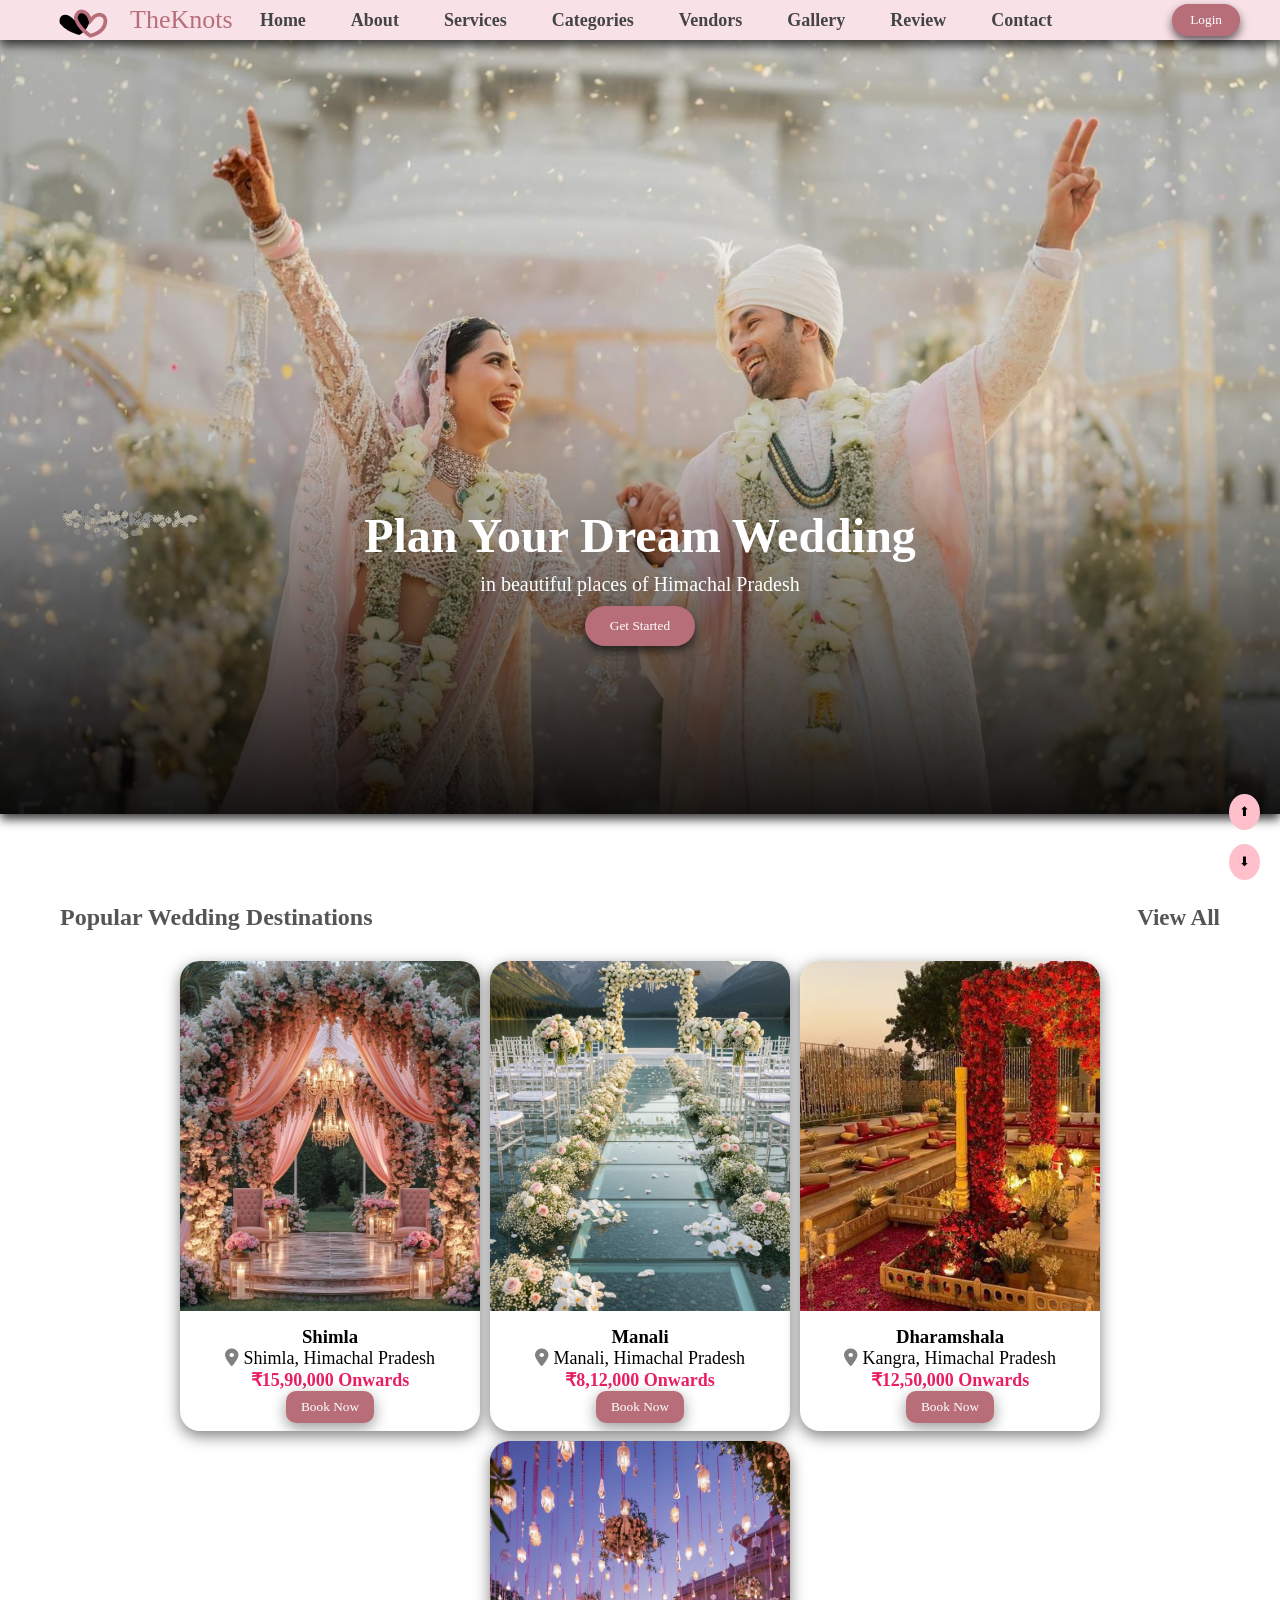
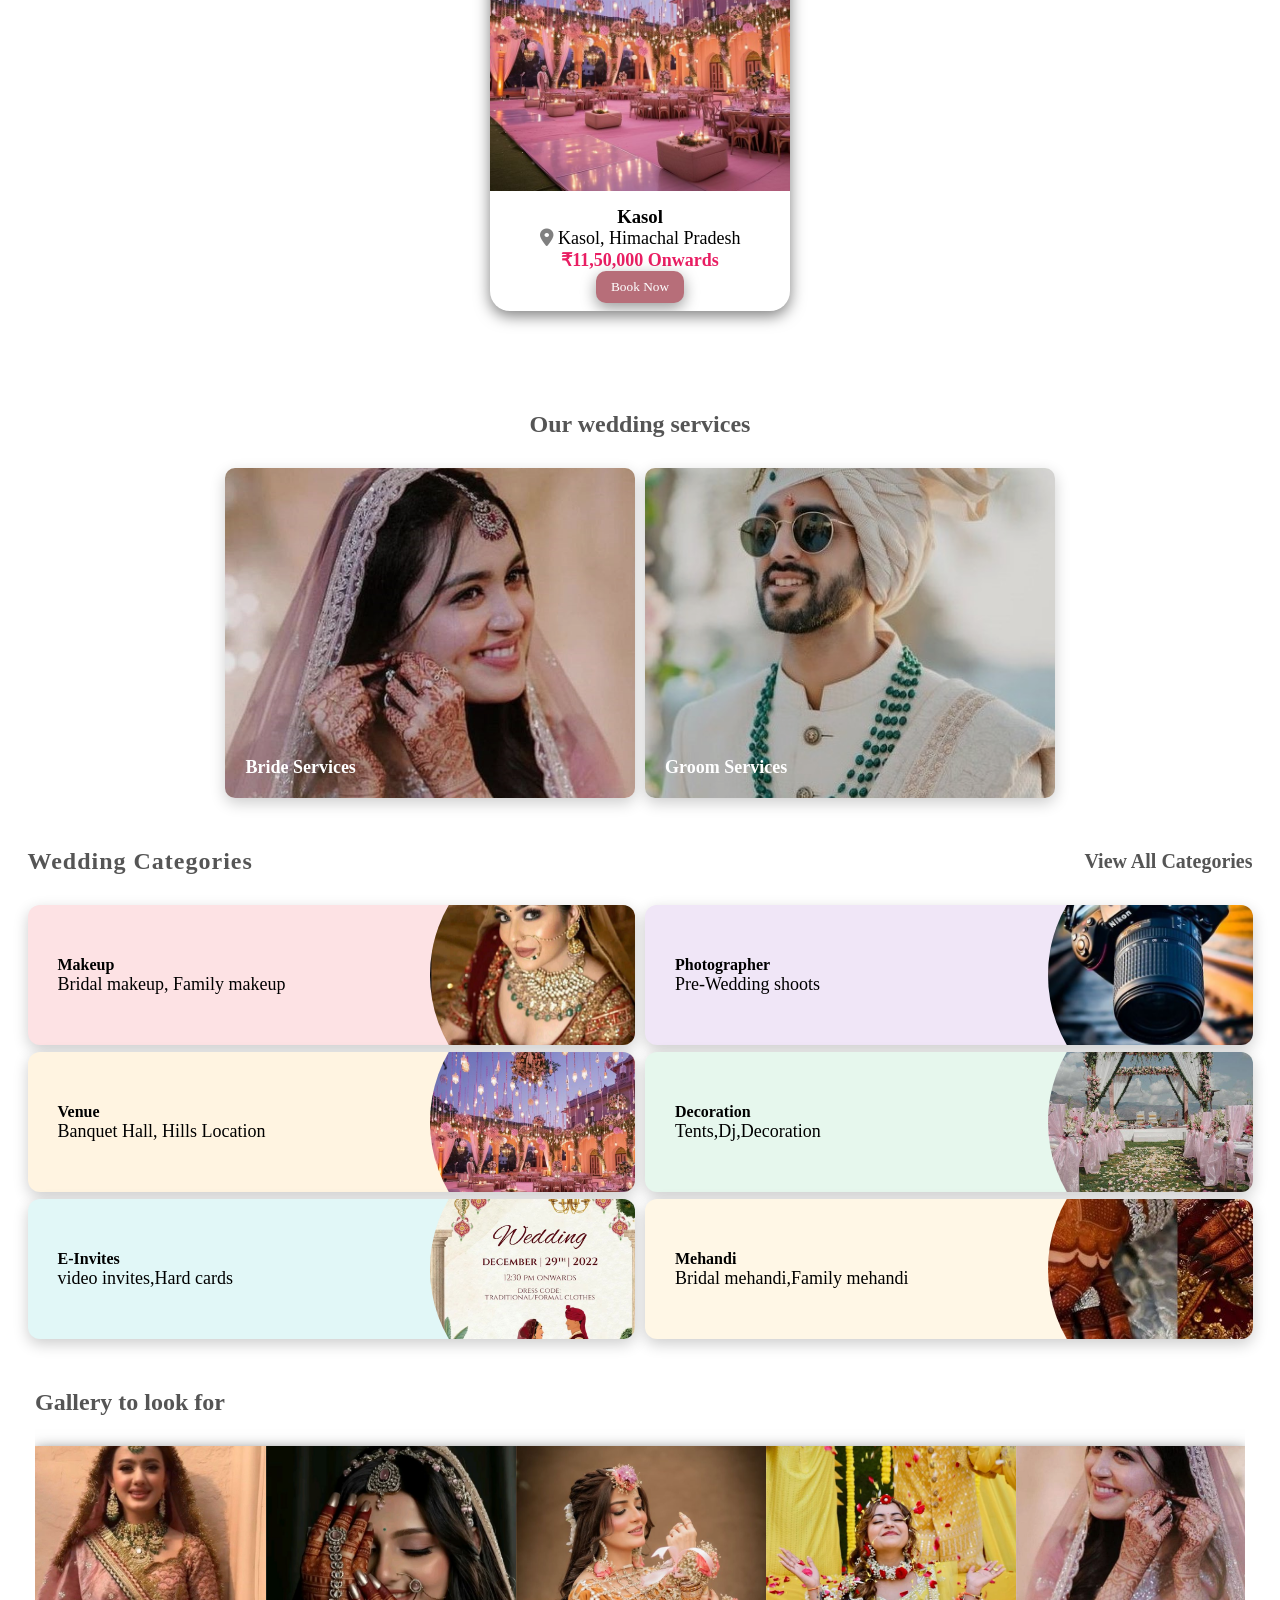
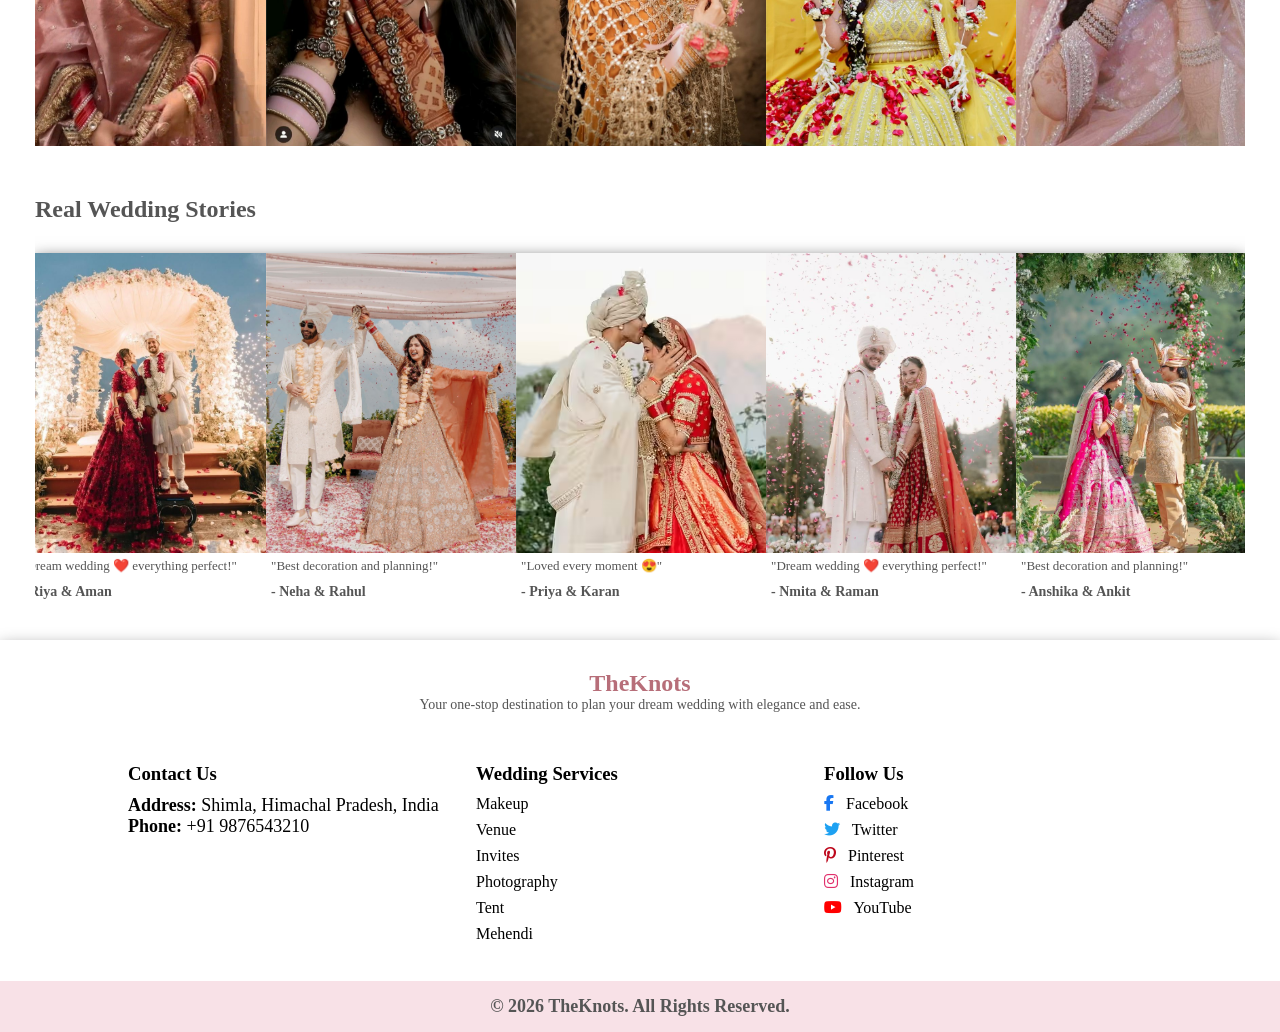
<file: index.html>
<html lang="en">
  
  <head>
    <meta charset="UTF-8">
    <meta name="viewport" content="width=device-width, initial-scale=1.0">
    <title>
    
      TheKnots
    </title>
    <link rel="stylesheet" href="style.css">
    <link rel="stylesheet" href="https://cdnjs.cloudflare.com/ajax/libs/font-awesome/6.5.0/css/all.min.css">
  </head>
  
  <body>
    <!-- NAVBAR -->
    <nav class="navbar">
      <div class="logo">
        <svg viewBox="0 0 160 90" class="heart-logo">
          <path d="M40 45 C40 25, 60 25, 70 45 C80 25, 100 25, 100 45 C100 65, 75 75, 75 75 C75 75, 50 65, 40 45Z"
          class="heart-black" transform="rotate(-10 70 50)" />
          <path d="M70 45 C70 25, 90 25, 100 45 C110 25, 130 25, 130 45 C130 65, 105 75, 105 75 C105 75, 80 65, 70 45Z"
          class="heart-pink" transform="rotate(10 100 50)" />
        </svg>
        <span>
          TheKnots
        </span>
      </div>
      <!--NAV LINKS-->
      <ul class="nav-links">
        <li>
          <a href="index.html">
            Home
          </a>
        </li>
        <li>
          <a href="about.html">
            About
          </a>
        </li>
        <li>
          <a href="service.html">
            Services
          </a>
        </li>
        <li>
          <a href="categories.html">
            Categories
          </a>
        </li>
        <li>
          <a href="all_ven.html">
            Vendors
          </a>
        </li>
        <li>
          <a href="gallery.html">
            Gallery
          </a>
        </li>
        <li>
          <a href="review.html">
            Review
          </a>
        </li>
        <li>
          <a href="contact.html">
            Contact
          </a>
        </li>
      </ul>
      <!-- LOGIN BTN -->
      <div class="login-btn">
        <button onclick="openForm()">
          Login
        </button>
      </div>
    </nav>
    <!-- LOGIN POPUP -->
    <div class="form-popup" id="formPopup">
      <div class="form-box">
        <span class="close-btn" onclick="closeForm()">
          ×
        </span>
        <div class="tabs">
          <button onclick="showLogin()">
            Login
          </button>
          <button onclick="showRegister()">
            New User
          </button>
        </div>
        <!-- LOGIN form -->
        <form id="loginForm" onsubmit="return loginAlert()">
          <h2>
            Login
          </h2>
          <input type="email" placeholder="Email" id="email" required>
          <input type="password" placeholder="Password" id="pass" required>
          <button type="submit" onclick="loginAlert()">
            Login
          </button>
        </form>
        <!-- new user POPUP -->
        <form id="registerForm" onsubmit="return registerAlert()" style="display:none;">
          <h2>
            Sign Up
          </h2>
          <input type="text" placeholder="Full Name" id="name" required>
          <input type="text" placeholder="Phone Number" id="phone" required>
          <input type="email" placeholder="Email" id="reg-email" required>
          <input type="password" placeholder="New Password" id="reg-pass" required>
          <input type="password" placeholder="Confirm Password" id="reg-con" required>
          <button type="submit" onclick="registerAlert()">
            Register
          </button>
        </form>
      </div>
    </div>
    <!-- HERO SECTION -->
    <section class="hero">
      <div class="hero-content">
        <h1>
          Plan Your Dream Wedding
        </h1>
        <p>
          in beautiful places of Himachal Pradesh
        </p>
        <a href="contact.html">
          <button>
            Get Started
          </button>
		</a>
      </div>
    </section>
    <!-- DESTINATIONS SECTION -->
    <section id="dest-section">
      <div class="dest-header">
        <h2 class="dest-heading">
          Popular Wedding Destinations
        </h2>
        <a href="all_ven.html#vendor-venue" class="dest-headlink">
          View All
        </a>
      </div>
      <div class="dest-container">
        <!-- CARD 1 -->
        <div class="dest-card">
          <div class="dest-slider">
            <span class="dest-prev">
              &#10094;
            </span>
            <span class="dest-next">
              &#10095;
            </span>
            <img src="images/shimla-dest2.jpg" class="dest-slide ">
            <img src="images/shimla-dest3.jpg" class="dest-slide active">
            <img src="images/shimla-dest4.jpg" class="dest-slide">
          </div>
          <div class="dest-info">
            <h3>
              Shimla
            </h3>
            <p>
              <i class="fa fa-location-dot">
              </i>
              Shimla, Himachal Pradesh
            </p>
            <p class="dest-price">
              ₹15,90,000 Onwards
            </p>
            <button class="dest-btn" onclick="destbookNow()">
              Book Now
            </button>
          </div>
        </div>
        <!-- CARD 2 -->
        <div class="dest-card">
          <div class="dest-slider">
            <span class="dest-prev">
              &#10094;
            </span>
            <span class="dest-next">
              &#10095;
            </span>
            <img src="images/manali-dest2.jpg" class="dest-slide ">
            <img src="images/manali-dest3.jpg" class="dest-slide">
            <img src="images/manali-dest4.jpg" class="dest-slide active">
          </div>
          <div class="dest-info">
            <h3>
              Manali
            </h3>
            <p>
              <i class="fa fa-location-dot">
              </i>
              Manali, Himachal Pradesh
            </p>
            <p class="dest-price">
              ₹8,12,000 Onwards
            </p>
            <button class="dest-btn" onclick="destbookNow()">
              Book Now
            </button>
          </div>
        </div>
        <!-- CARD 3 -->
        <div class="dest-card">
          <div class="dest-slider">
            <span class="dest-prev">
              &#10094;
            </span>
            <span class="dest-next">
              &#10095;
            </span>
            <img src="images/dhrmshala-dest2.jpg" class="dest-slide active">
            <img src="images/dhrmshala-dest3.jpg" class="dest-slide">
            <img src="images/dhrmshala-dest4.jpg" class="dest-slide">
          </div>
          <div class="dest-info">
            <h3>
              Dharamshala
            </h3>
            <p>
              <i class="fa fa-location-dot">
              </i>
              Kangra, Himachal Pradesh
            </p>
            <p class="dest-price">
              ₹12,50,000 Onwards
            </p>
            <button class="dest-btn" onclick="destbookNow()">
              Book Now
            </button>
          </div>
        </div>
        <!-- CARD 4 -->
        <div class="dest-card">
          <div class="dest-slider">
            <span class="dest-prev">
              &#10094;
            </span>
            <span class="dest-next">
              &#10095;
            </span>
            <img src="images/kasol-dest2.jpg" class="dest-slide">
            <img src="images/kasol-dest3.jpg" class="dest-slide">
            <img src="images/kasol-dest4.jpg" class="dest-slide active">
          </div>
          <div class="dest-info">
            <h3>
              Kasol
            </h3>
            <p>
              <i class="fa fa-location-dot">
              </i>
              Kasol, Himachal Pradesh
            </p>
            <p class="dest-price">
              ₹11,50,000 Onwards
            </p>
            <button class="dest-btn" onclick="destbookNow()">
              Book Now
            </button>
          </div>
        </div>
      </div>
    </section>
    <!-- DEST images POPUP -->
    <div id="dest-popup">
      <span id="dest-close">
        &times;
      </span>
      <img id="dest-popup-img">
    </div>
    <!-- DEST BOOKING MESSAGE -->
    <div id="destbookMsg" class="dest-booking-msg">
      ✅ Your booking has been done! You will receive a call soon.
    </div>
    <!-- SERVICES SECTION -->
    <div class="sevice" id="service">
      <h2 class="service-heading">
        Our wedding services
      </h2>
      <section class="services" id="services">
        <!--BRIDE SERVICE-->
        <a href="all_ven.html#vendor-bride" class="service-card">
          <div class="service-content">
            <h2>
              Bride Services
            </h2>
          </div>
        </a>
        <!--GROOM SERVICE-->
        <a href="all_ven.html#vendor-groomwear" class="service-card">
          <div class="service-content">
            <h2>
              Groom Services
            </h2>
          </div>
        </a>
      </section>
    </div>
    <!-- CATAGORIES SECTION-->
    <section class="features">
      <div class="features-header">
        <h2 class="left-heading">
          Wedding Categories
        </h2>
        <a href="categories.html" class="right-link">
          View All Categories
        </a>
      </div>
      <div class="features-cards">
        <!-- LEFT features -->
        <div class="feature-left">
          <a href="all_ven.html#vendor-makeup" class="feature-card card1">
            <div class="card-text">
              <h4>
                Makeup
              </h4>
              <p>
                Bridal makeup, Family makeup
              </p>
            </div>
            <div class="card-img">
              <img src="images/makeup-cat.webp">
            </div>
          </a>
          <a href="all_ven.html#vendor-venue" class="feature-card card2">
            <div class="card-text">
              <h4>
                Venue
              </h4>
              <p>
                Banquet Hall, Hills Location
              </p>
            </div>
            <div class="card-img">
              <img src="images/venue-cat.jpg">
            </div>
          </a>
          <a href="all_ven.html#vendor-invites" class="feature-card card3">
            <div class="card-text">
              <h4>
                E-Invites
              </h4>
              <p>
                video invites,Hard cards
              </p>
            </div>
            <div class="card-img">
              <img src="images/invite-cat.jpg">
            </div>
          </a>
        </div>
        <!-- RIGHT features-->
        <div class="feature-right">
          <a href="all_ven.html#vendor-photographer" class="feature-card card4">
            <div class="card-text">
              <h4>
                Photographer
              </h4>
              <p>
                Pre-Wedding shoots
              </p>
            </div>
            <div class="card-img">
              <img src="images/photography-cat.jpg">
            </div>
          </a>
          <a href="all_ven.html#vendor-decor" class="feature-card card5">
            <div class="card-text">
              <h4>
                Decoration
              </h4>
              <p>
                Tents,Dj,Decoration
              </p>
            </div>
            <div class="card-img">
              <img src="images/decor.jpeg">
            </div>
          </a>
          <a href="all_ven.html#vendor-mehandi" class="feature-card card6">
            <div class="card-text">
              <h4>
                Mehandi
              </h4>
              <p>
                Bridal mehandi,Family mehandi
              </p>
            </div>
            <div class="card-img">
              <img src="images/mehandi-cat.jpg">
            </div>
          </a>
        </div>
      </div>
    </section>
    <!-- gallery section -->
    <div class="gallery-section">
      <section class="gallery-sections">
        <div class="gallery-heading">
          <h2>
            Gallery to look for
          </h2>
        </div>
        <div class="gallery-container">
          <!-- LEFT ARROW -->
          <!-- TRACK -->
          <div class="gallery-track" id="galleryTrack">
            <!-- imagess -->
            <img src="images/gallery1.jpg" onclick="openimages(this.src)">
            <img src="images/gallery5.jpg" onclick="openimages(this.src)">
            <img src="images/gallery2.jpg" onclick="openimages(this.src)">
            <img src="images/gallery3.jpg" onclick="openimages(this.src)">
            <img src="images/gallery4.jpg" onclick="openimages(this.src)">
            <img src="images/gallery6.jpg" onclick="openimages(this.src)">
            <img src="images/gallery8.jpg" onclick="openimages(this.src)">
            <img src="images/gallery7.jpg" onclick="openimages(this.src)">
            <img src="images/gallery9.jpg" onclick="openimages(this.src)">
            <img src="images/gallery10.jpg" onclick="openimages(this.src)">
          </div>
        </div>
      </section>
    </div>
    <!-- gallery img Popup -->
    <div class="images-popup" id="imagesPopup" onclick="closeimages()">
      <img id="popupImg">
    </div>
    <!-- review section -->
    <section class="review-gallery-section">
      <h2 class="review-head">
        Real Wedding Stories
      </h2>
      <div class="review-gallery-container">
        <div class="review-gallery-track" id="reviewTrack">
          <!-- review Cards -->
          <!-- review card 1 -->
          <div class="review-card" onclick="openReviewPopup('images/review1.jpg','Dream wedding ❤️ everything perfect!','- Riya & Aman')">
            <img src="images/review1.jpg">
            <p>
              "Dream wedding ❤️ everything perfect!"
            </p>
            <h4>
              - Riya & Aman
            </h4>
          </div>
          <!-- review card2 -->
          <div class="review-card" onclick="openReviewPopup('images/review2.jpg','Best decoration and planning!','- Neha & Rahul')">
            <img src="images/review2.jpg">
            <p>
              "Best decoration and planning!"
            </p>
            <h4>
              - Neha & Rahul
            </h4>
          </div>
          <!-- review card 3 -->
          <div class="review-card" onclick="openReviewPopup('images/review3.avif','Loved every moment 😍','- Priya & Karan')">
            <img src="images/review3.avif">
            <p>
              "Loved every moment 😍"
            </p>
            <h4>
              - Priya & Karan
            </h4>
          </div>
          <!-- review card4 -->
          <div class="review-card" onclick="openReviewPopup('images/review4.jpg','Dream wedding ❤️ everything perfect!','- Riya & Aman')">
            <img src="images/review4.jpg">
            <p>
              "Dream wedding ❤️ everything perfect!"
            </p>
            <h4>
              - Nmita & Raman
            </h4>
          </div>
          <!-- review card 5 -->
          <div class="review-card" onclick="openReviewPopup('images/review5.jpg','Best decoration and planning!','- Neha & Rahul')">
            <img src="images/review5.jpg">
            <p>
              "Best decoration and planning!"
            </p>
            <h4>
              - Anshika & Ankit
            </h4>
          </div>
          <!-- review card 6 -->
          <div class="review-card" onclick="openReviewPopup('images/review6.jpg','Loved every moment 😍','- Priya & Karan')">
            <img src="images/review6.jpg">
            <p>
              "Loved every moment 😍"
            </p>
            <h4>
              - Kiara & Siddharath
            </h4>
          </div>
        </div>
      </div>
    </section>
    <!-- Review card POPUP -->
    <div class="review-popup" id="reviewPopup" onclick="closeReviewPopup(event)">
      <div class="popup-content">
        <img id="popupimages">
        <p id="popupText">
        </p>
        <h4 id="popupName">
        </h4>
      </div>
    </div>
    <!-- Footer section -->
    <footer class="footer">
      <!-- footer TOP -->
      <div class="footer-top">
        <h2 class="footer-logo">
          TheKnots
        </h2>
        <p>
          Your one-stop destination to plan your dream wedding with elegance and
          ease.
        </p>
      </div>
      <!-- footer mid -->
      <div class="footer-main">
        <!-- footer LEFT -->
        <div class="footer-col">
          <h3>
            Contact Us
          </h3>
          <p>
            <strong>
              Address:
            </strong>
            Shimla, Himachal Pradesh, India
          </p>
          <p>
            <strong>
              Phone:
            </strong>
            +91 9876543210
          </p>
        </div>
        <!-- foooter CENTER -->
        <div class="footer-col">
          <h3>
            Wedding Services
          </h3>
          <a href="#">
            Makeup
          </a>
          <a href="#">
            Venue
          </a>
          <a href="#">
            Invites
          </a>
          <a href="#">
            Photography
          </a>
          <a href="#">
            Tent
          </a>
          <a href="#">
            Mehendi
          </a>
        </div>
        <!-- footer RIGHT -->
        <div class="footer-col">
          <h3>
            Follow Us
          </h3>
          <a href="#">
            <i class="fab fa-facebook-f">
            </i>
            Facebook
          </a>
          <a href="#">
            <i class="fab fa-twitter">
            </i>
            Twitter
          </a>
          <a href="#">
            <i class="fab fa-pinterest-p">
            </i>
            Pinterest
          </a>
          <a href="#">
            <i class="fab fa-instagram">
            </i>
            Instagram
          </a>
          <a href="#">
            <i class="fab fa-youtube">
            </i>
            YouTube
          </a>
        </div>
      </div>
      <!-- footer BOTTOM -->
      <div class="footer-bottom">
        <p>
          © 2026 TheKnots. All Rights Reserved.
        </p>
      </div>
    </footer>
  </body>
  <button id="scrollTopBtn">
    ⬆
  </button>
  <button id="scrollBottomBtn">
    ⬇
  </button>
  <script src="script.js">
  </script>
  <div class="images-popup" id="imagesPopup">
    <span class="close-btn" onclick="closePopup()">
      &times;
    </span>
    <img id="popupImg">
  </div>
  <div id="topPopup" class="top-popup">
  </div>

</html>
</file>
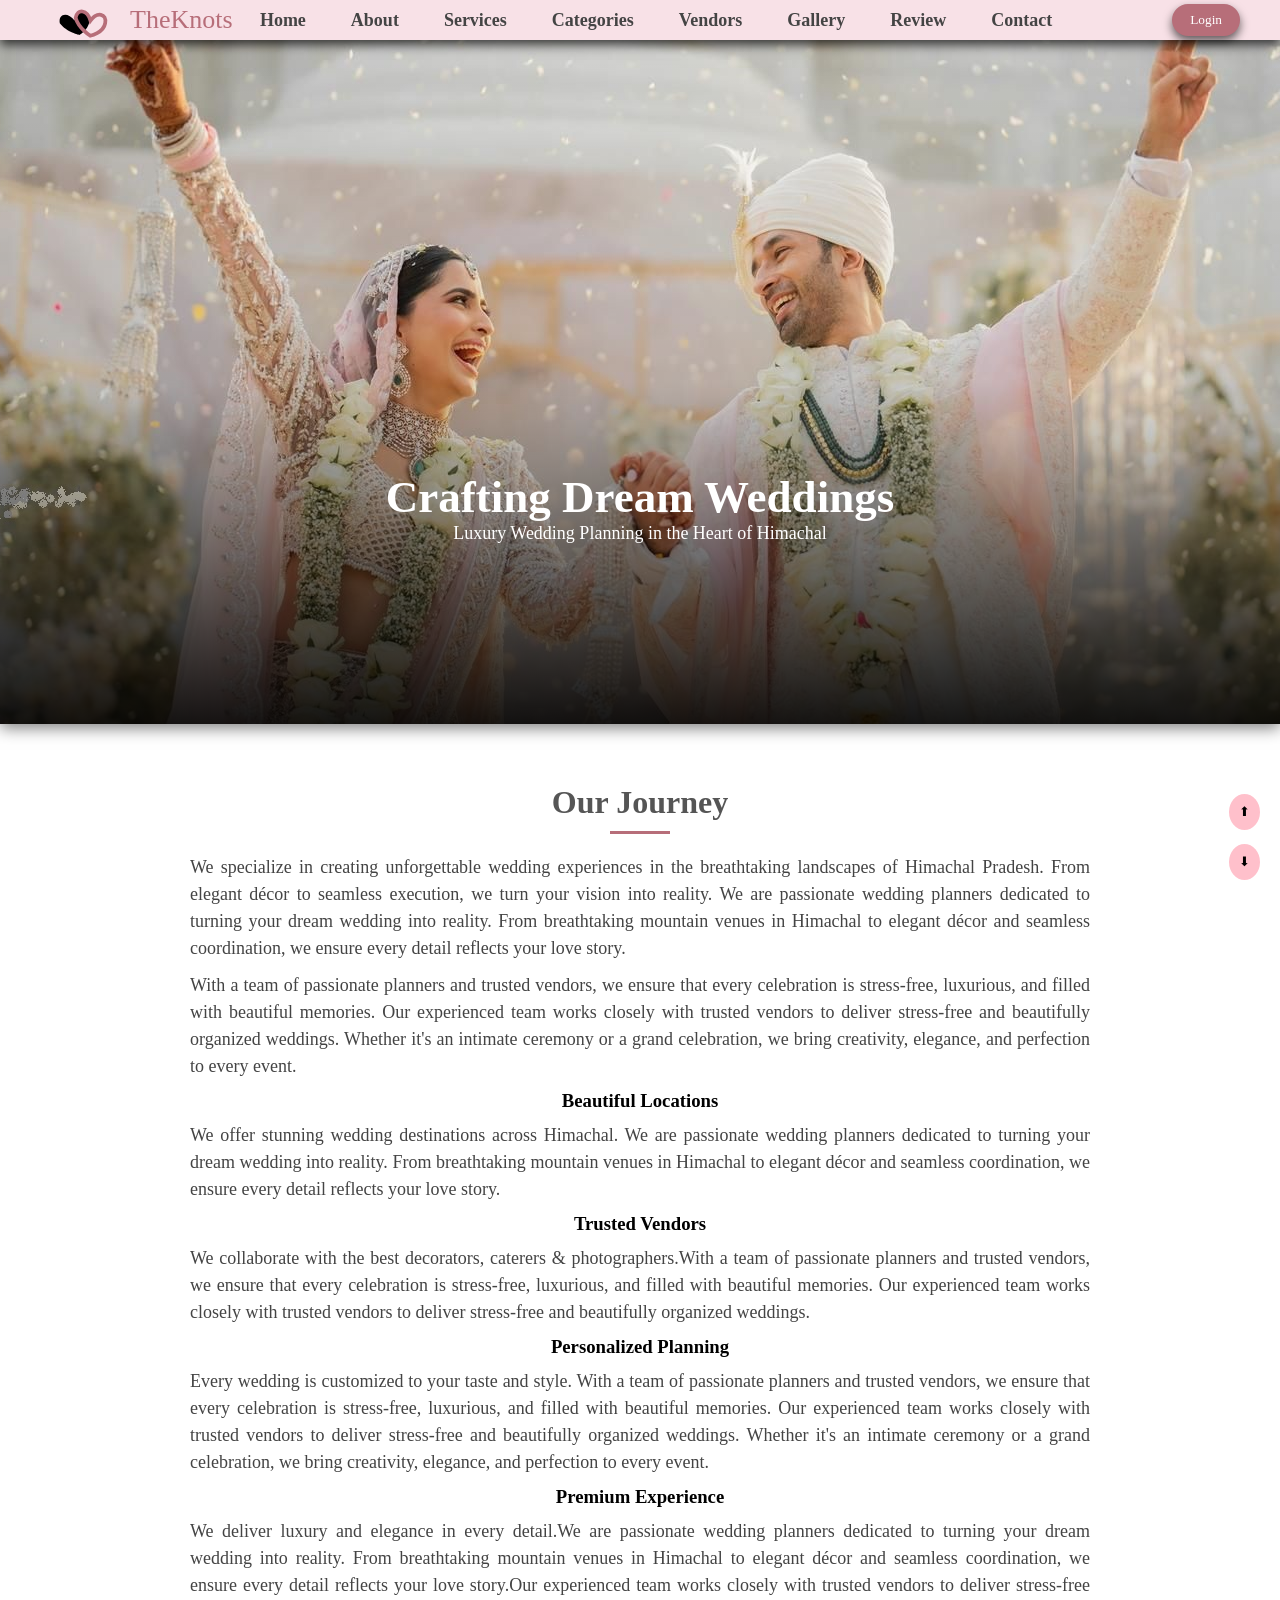
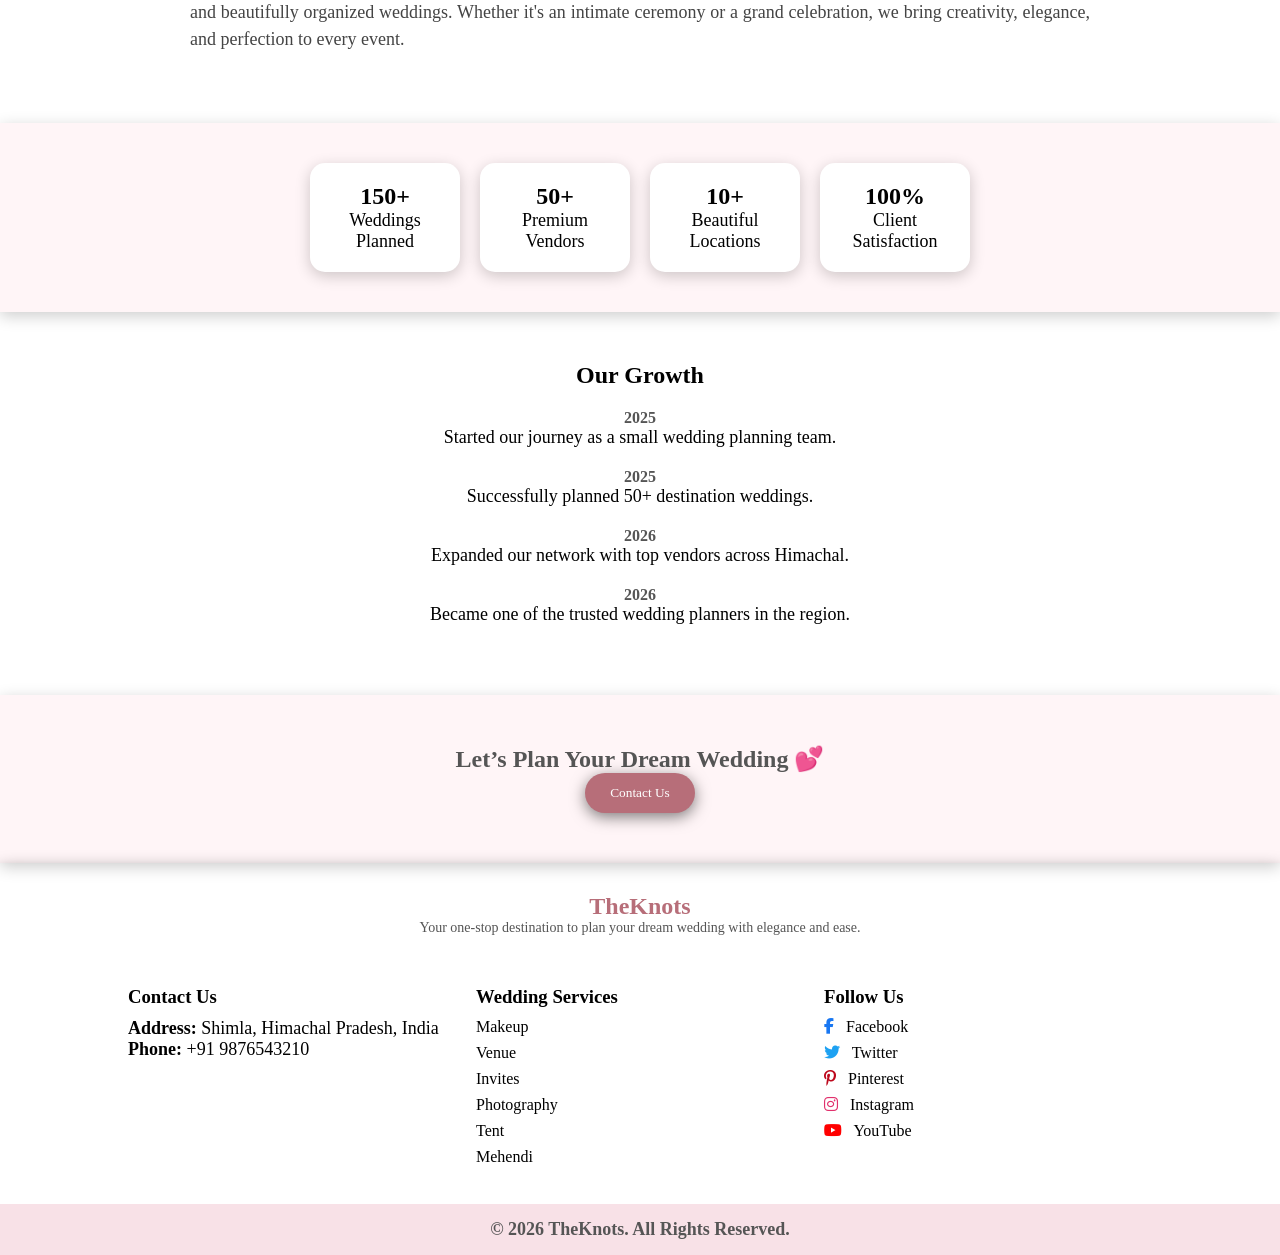
<file: about.html>
<html lang="en">
  
  <head>
    <meta charset="UTF-8">
    <meta name="viewport" content="width=device-width, initial-scale=1.0">
    <title>
      TheKnots
    </title>
    <link rel="stylesheet" href="style.css">
    <link rel="stylesheet" href="https://cdnjs.cloudflare.com/ajax/libs/font-awesome/6.5.0/css/all.min.css">
  </head>
  
  <body>
    <!-- NAVBAR -->
    <nav class="navbar">
      <div class="logo">
        <svg viewBox="0 0 160 90" class="heart-logo">
          <path d="M40 45 C40 25, 60 25, 70 45 C80 25, 100 25, 100 45 C100 65, 75 75, 75 75 C75 75, 50 65, 40 45Z"
          class="heart-black" transform="rotate(-10 70 50)" />
          <path d="M70 45 C70 25, 90 25, 100 45 C110 25, 130 25, 130 45 C130 65, 105 75, 105 75 C105 75, 80 65, 70 45Z"
          class="heart-pink" transform="rotate(10 100 50)" />
        </svg>
        <span>
          TheKnots
        </span>
      </div>
      <!--links-->
      <ul class="nav-links">
        <li>
          <a href="index.html">
            Home
          </a>
        </li>
        <li>
          <a href="about.html">
            About
          </a>
        </li>
        <li>
          <a href="service.html">
            Services
          </a>
        </li>
        <li>
          <a href="categories.html">
            Categories
          </a>
        </li>
        <li>
          <a href="all_ven.html">
            Vendors
          </a>
        </li>
        <li>
          <a href="gallery.html">
            Gallery
          </a>
        </li>
        <li>
          <a href="review.html">
            Review
          </a>
        </li>
        <li>
          <a href="contact.html">
            Contact
          </a>
        </li>
      </ul>
      <!-- LOGIN btn -->
      <div class="login-btn">
        <button onclick="openForm()">
          Login
        </button>
      </div>
    </nav>
    <!-- LOGIN POPUP -->
    <div class="form-popup" id="formPopup">
      <div class="form-box">
        <span class="close-btn" onclick="closeForm()">
          ×
        </span>
        <div class="tabs">
          <button onclick="showLogin()">
            Login
          </button>
          <button onclick="showRegister()">
            New user
          </button>
        </div>
        <!-- LOGIN form -->
        <form id="loginForm" onsubmit="return loginAlert()">
          <h2>
            Login
          </h2>
          <input type="email" placeholder="Email" id="email" required>
          <input type="password" placeholder="Password" id="pass" required>
          <button type="submit" onclick="loginAlert()">
            Login
          </button>
        </form>
        <!-- new user POPUP -->
        <form id="registerForm" onsubmit="return registerAlert()" style="display:none;">
          <h2>
            Sign Up
          </h2>
          <input type="text" placeholder="Full Name" id="name" required>
          <input type="text" placeholder="Phone Number" id="phone" required>
          <input type="email" placeholder="Email" id="reg-email" required>
          <input type="password" placeholder="New Password" id="reg-pass" required>
          <input type="password" placeholder="Confirm Password" id="reg-con" required>
          <button type="submit" onclick="registerAlert()">
            Register
          </button>
        </form>
      </div>
    </div>
    <section class="about-page">
      <!-- HERO -->
      <div class="about-hero">
        <div class="about-hero-content">
          <h1>
            Crafting Dream Weddings
          </h1>
          <p>
            Luxury Wedding Planning in the Heart of Himachal
          </p>
        </div>
      </div>
      <!-- STORY -->
      <div class="about-container">
        <div class="about-text">
          <h2>
            Our Journey
          </h2>
          <p>
            We specialize in creating unforgettable wedding experiences in the breathtaking
            landscapes of Himachal Pradesh. From elegant décor to seamless execution,
            we turn your vision into reality. We are passionate wedding planners dedicated
            to turning your dream wedding into reality. From breathtaking mountain
            venues in Himachal to elegant décor and seamless coordination, we ensure
            every detail reflects your love story.
          </p>
          <p>
            With a team of passionate planners and trusted vendors, we ensure that
            every celebration is stress-free, luxurious, and filled with beautiful
            memories. Our experienced team works closely with trusted vendors to deliver
            stress-free and beautifully organized weddings. Whether it's an intimate
            ceremony or a grand celebration, we bring creativity, elegance, and perfection
            to every event.
          </p>
          <h3>
            Beautiful Locations
          </h3>
          <p>
            We offer stunning wedding destinations across Himachal. We are passionate
            wedding planners dedicated to turning your dream wedding into reality.
            From breathtaking mountain venues in Himachal to elegant décor and seamless
            coordination, we ensure every detail reflects your love story.
          </p>
          <h3>
            Trusted Vendors
          </h3>
          <p>
            We collaborate with the best decorators, caterers & photographers.With
            a team of passionate planners and trusted vendors, we ensure that every
            celebration is stress-free, luxurious, and filled with beautiful memories.
            Our experienced team works closely with trusted vendors to deliver stress-free
            and beautifully organized weddings.
          </p>
          <h3>
            Personalized Planning
          </h3>
          <p>
            Every wedding is customized to your taste and style. With a team of passionate
            planners and trusted vendors, we ensure that every celebration is stress-free,
            luxurious, and filled with beautiful memories. Our experienced team works
            closely with trusted vendors to deliver stress-free and beautifully organized
            weddings. Whether it's an intimate ceremony or a grand celebration, we
            bring creativity, elegance, and perfection to every event.
          </p>
          <h3>
            Premium Experience
          </h3>
          <p>
            We deliver luxury and elegance in every detail.We are passionate wedding
            planners dedicated to turning your dream wedding into reality. From breathtaking
            mountain venues in Himachal to elegant décor and seamless coordination,
            we ensure every detail reflects your love story.Our experienced team works
            closely with trusted vendors to deliver stress-free and beautifully organized
            weddings. Whether it's an intimate ceremony or a grand celebration, we
            bring creativity, elegance, and perfection to every event.
          </p>
        </div>
      </div>
      <!-- STATS -->
      <div class="about-stats">
        <div class="stat-box">
          <h2>
            150+
          </h2>
          <p>
            Weddings Planned
          </p>
        </div>
        <div class="stat-box">
          <h2>
            50+
          </h2>
          <p>
            Premium Vendors
          </p>
        </div>
        <div class="stat-box">
          <h2>
            10+
          </h2>
          <p>
            Beautiful Locations
          </p>
        </div>
        <div class="stat-box">
          <h2>
            100%
          </h2>
          <p>
            Client Satisfaction
          </p>
        </div>
      </div>
      <!-- TIMELINE -->
      <div class="about-timeline">
        <h2>
          Our Growth
        </h2>
        <div class="timeline-item">
          <span>
            2025
          </span>
          <p>
            Started our journey as a small wedding planning team.
          </p>
        </div>
        <div class="timeline-item">
          <span>
            2025
          </span>
          <p>
            Successfully planned 50+ destination weddings.
          </p>
        </div>
        <div class="timeline-item">
          <span>
            2026
          </span>
          <p>
            Expanded our network with top vendors across Himachal.
          </p>
        </div>
        <div class="timeline-item">
          <span>
            2026
          </span>
          <p>
            Became one of the trusted wedding planners in the region.
          </p>
        </div>
      </div>
      <!-- CTA -->
      <div class="about-cta">
        <h2>
          Let’s Plan Your Dream Wedding 💕
        </h2>
        <button onclick="scrollToContact()">
          Contact Us
        </button>
      </div>
    </section>
    <!-- Footer section -->
    <footer class="footer">
      <!-- footer TOP -->
      <div class="footer-top">
        <h2 class="footer-logo">
          TheKnots
        </h2>
        <p>
          Your one-stop destination to plan your dream wedding with elegance and
          ease.
        </p>
      </div>
      <!-- footer mid -->
      <div class="footer-main">
        <!-- footer LEFT -->
        <div class="footer-col">
          <h3>
            Contact Us
          </h3>
          <p>
            <strong>
              Address:
            </strong>
            Shimla, Himachal Pradesh, India
          </p>
          <p>
            <strong>
              Phone:
            </strong>
            +91 9876543210
          </p>
        </div>
        <!-- foooter CENTER -->
        <div class="footer-col">
          <h3>
            Wedding Services
          </h3>
          <a href="#">
            Makeup
          </a>
          <a href="#">
            Venue
          </a>
          <a href="#">
            Invites
          </a>
          <a href="#">
            Photography
          </a>
          <a href="#">
            Tent
          </a>
          <a href="#">
            Mehendi
          </a>
        </div>
        <!-- footer RIGHT -->
        <div class="footer-col">
          <h3>
            Follow Us
          </h3>
          <a href="#">
            <i class="fab fa-facebook-f">
            </i>
            Facebook
          </a>
          <a href="#">
            <i class="fab fa-twitter">
            </i>
            Twitter
          </a>
          <a href="#">
            <i class="fab fa-pinterest-p">
            </i>
            Pinterest
          </a>
          <a href="#">
            <i class="fab fa-instagram">
            </i>
            Instagram
          </a>
          <a href="#">
            <i class="fab fa-youtube">
            </i>
            YouTube
          </a>
        </div>
      </div>
      <!-- footer BOTTOM -->
      <div class="footer-bottom">
        <p>
          © 2026 TheKnots. All Rights Reserved.
        </p>
      </div>
    </footer>
  </body>
  <button id="scrollTopBtn">
    ⬆
  </button>
  <button id="scrollBottomBtn">
    ⬇
  </button>
  <script src="script.js">
  </script>
  <div class="images-popup" id="imagesPopup">
    <span class="close-btn" onclick="closePopup()">
      &times;
    </span>
    <img id="popupImg">
  </div>
  <div id="topPopup" class="top-popup">
  </div>

</html>
</file>
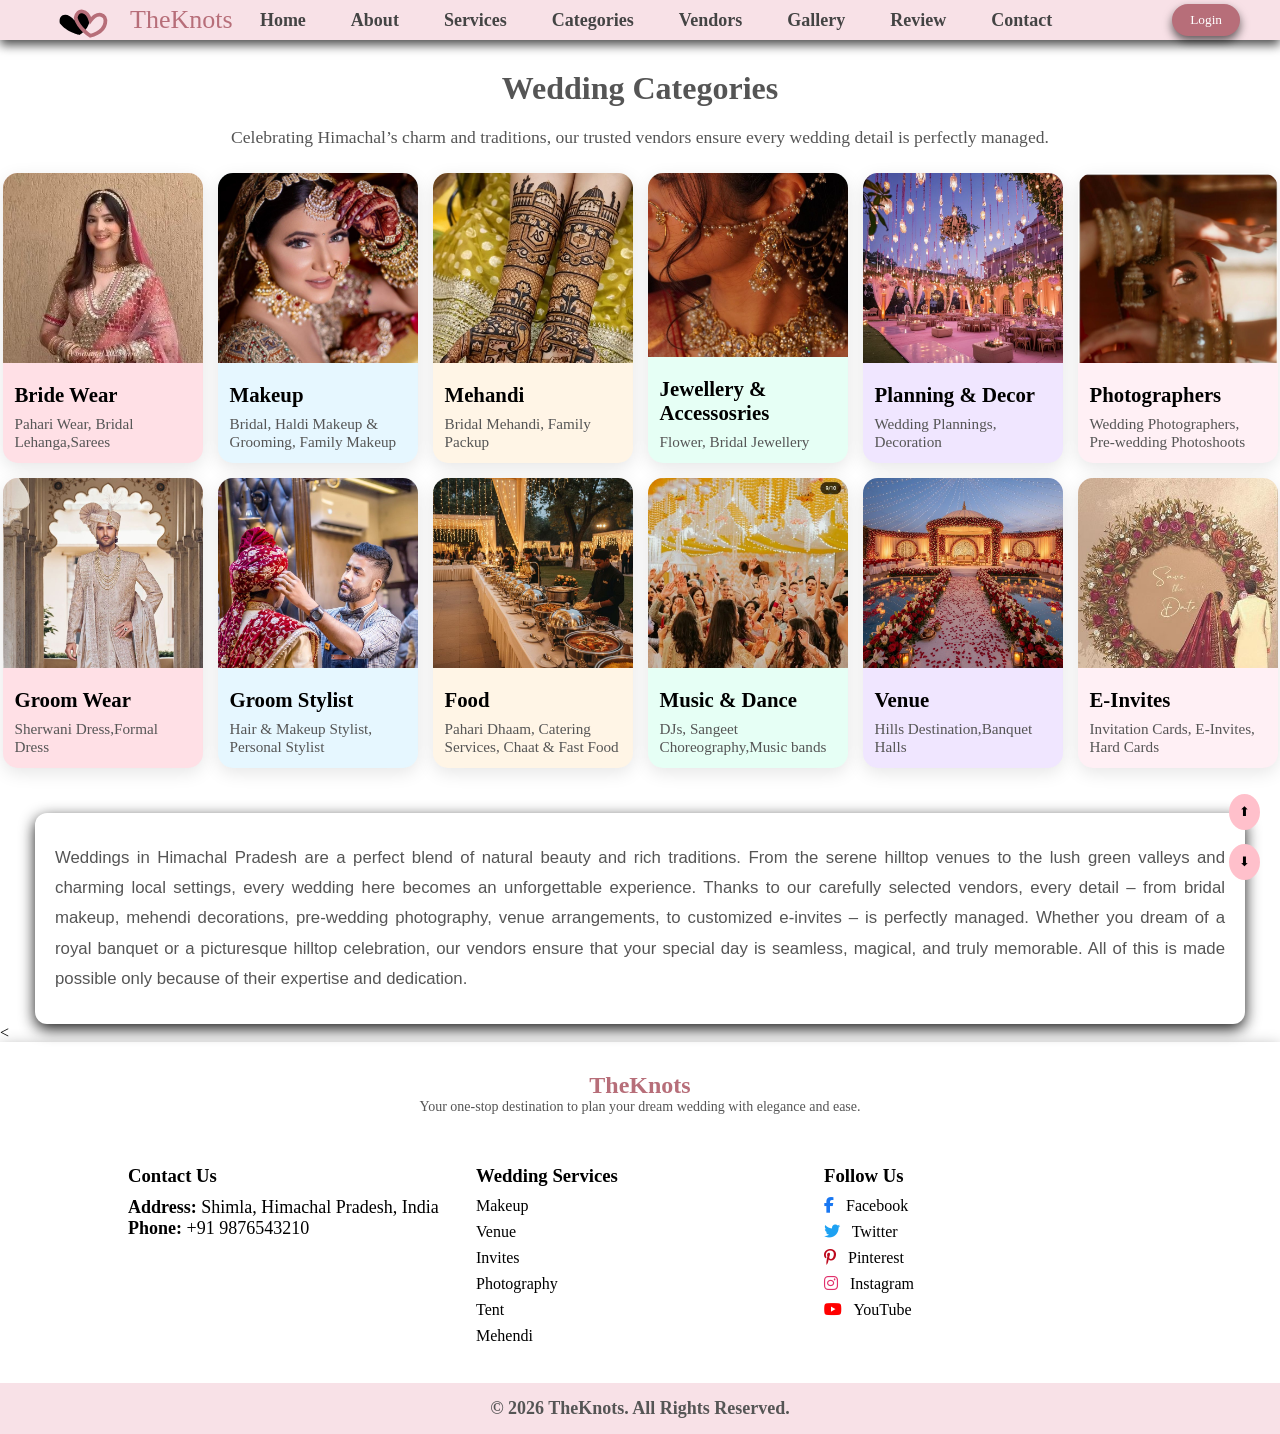
<file: categories.html>
<html lang="en">
  
  <head>
    <meta charset="UTF-8">
    <meta name="viewport" content="width=device-width, initial-scale=1.0">
    <title>
      TheKnots
    </title>
    <link rel="stylesheet" href="style.css">
    <link rel="stylesheet" href="https://cdnjs.cloudflare.com/ajax/libs/font-awesome/6.5.0/css/all.min.css">
  </head>
  
  <body>
    <!-- NAVBAR -->
    <nav class="navbar">
      <div class="logo">
        <svg viewBox="0 0 160 90" class="heart-logo">
          <path d="M40 45 C40 25, 60 25, 70 45 C80 25, 100 25, 100 45 C100 65, 75 75, 75 75 C75 75, 50 65, 40 45Z"
          class="heart-black" transform="rotate(-10 70 50)" />
          <path d="M70 45 C70 25, 90 25, 100 45 C110 25, 130 25, 130 45 C130 65, 105 75, 105 75 C105 75, 80 65, 70 45Z"
          class="heart-pink" transform="rotate(10 100 50)" />
        </svg>
        <span>
          TheKnots
        </span>
      </div>
      <!--links-->
      <ul class="nav-links">
        <li>
          <a href="index.html">
            Home
          </a>
        </li>
        <li>
          <a href="about.html">
            About
          </a>
        </li>
        <li>
          <a href="service.html">
            Services
          </a>
        </li>
        <li>
          <a href="categories.html">
            Categories
          </a>
        </li>
        <li>
          <a href="all_ven.html">
            Vendors
          </a>
        </li>
        <li>
          <a href="gallery.html">
            Gallery
          </a>
        </li>
        <li>
          <a href="review.html">
            Review
          </a>
        </li>
        <li>
          <a href="contact.html">
            Contact
          </a>
        </li>
      </ul>
      <!-- LOGIN btn -->
      <div class="login-btn">
        <button onclick="openForm()">
          Login
        </button>
      </div>
    </nav>
    <!-- LOGIN POPUP -->
    <div class="form-popup" id="formPopup">
      <div class="form-box">
        <span class="close-btn" onclick="closeForm()">
          ×
        </span>
        <div class="tabs">
          <button onclick="showLogin()">
            Login
          </button>
          <button onclick="showRegister()">
            New user
          </button>
        </div>
        <!-- LOGIN form -->
         <form id="loginForm" onsubmit="return loginAlert()">
          <h2>
            Login
          </h2>
          <input type="email" placeholder="Email" id="email" required>
          <input type="password" placeholder="Password" id="pass" required>
          <button type="submit" onclick="loginAlert()">
            Login
          </button>
        </form>
        <!-- new user POPUP -->
        <form id="registerForm" onsubmit="return registerAlert()" style="display:none;">
          <h2>
            Sign Up
          </h2>
          <input type="text" placeholder="Full Name" id="name" required>
          <input type="text" placeholder="Phone Number" id="phone" required>
          <input type="email" placeholder="Email" id="reg-email" required>
          <input type="password" placeholder="New Password" id="reg-pass" required>
          <input type="password" placeholder="Confirm Password" id="reg-con" required>
          <button type="submit" onclick="registerAlert()">
            Register
          </button>
        </form>
      </div>
    </div>
    <section class="vendors-section">
      <h1 class="vendors-heading">
        Wedding Categories
      </h1>
      <p class="vendors-subheading">
        Celebrating Himachal’s charm and traditions, our trusted vendors ensure
        every wedding detail is perfectly managed.
      </p>
      <div class="vendors-cards">
        <div class="vendors-column">
          <a href=all_ven.html#vendor-bridal class="vendors-card">
            <div class="vendors-img">
              <img src="images/bridal-wear.jpg" alt="Makeup">
            </div>
            <div class="vendors-text">
              <h4>
                Bride Wear
              </h4>
              <p>
                Pahari Wear, Bridal Lehanga,Sarees
              </p>
            </div>
          </a>
          <a href=all_ven.html#vendor-makeup class="vendors-card">
            <div class="vendors-img">
              <img src="images/bridal-makeup.jpg" alt="Makeup">
            </div>
            <div class="vendors-text">
              <h4>
                Makeup
              </h4>
              <p>
                Bridal, Haldi Makeup & Grooming, Family Makeup
              </p>
            </div>
          </a>
          <a href=all_ven.html#vendor-mehandi class="vendors-card">
            <div class="vendors-img">
              <img src="images/bridal-mehandi.jpg" alt="Makeup">
            </div>
            <div class="vendors-text">
              <h4>
                Mehandi
              </h4>
              <p>
                Bridal Mehandi, Family Packup
              </p>
            </div>
          </a>
          <a href=all_ven.html#vendor-jewellery class="vendors-card">
            <div class="vendors-img">
              <img src="images/jewellery.jpg" alt="Makeup">
            </div>
            <div class="vendors-text">
              <h4>
                Jewellery & Accessosries
              </h4>
              <p>
                Flower, Bridal Jewellery
              </p>
            </div>
          </a>
          <a href=all_ven.html#vendor-decor class="vendors-card">
            <div class="vendors-img">
              <img src="images/venue-cat.jpg" alt="Makeup">
            </div>
            <div class="vendors-text">
              <h4>
                Planning & Decor
              </h4>
              <p>
                Wedding Plannings, Decoration
              </p>
            </div>
          </a>
          <a href=all_ven.html#vendor-photographer class="vendors-card">
            <div class="vendors-img">
              <img src="images/photographer.jpg" alt="Makeup">
            </div>
            <div class="vendors-text">
              <h4>
                Photographers
              </h4>
              <p>
                Wedding Photographers, Pre-wedding Photoshoots
              </p>
            </div>
          </a>
        </div>
        <!-- RIGHT 6 cards -->
        <div class="vendors-column">
          <a href=all_ven.html#vendor-groomwear class="vendors-card">
            <div class="vendors-img">
              <img src="images/groom-wear.jpg" alt="Makeup">
            </div>
            <div class="vendors-text">
              <h4>
                Groom Wear
              </h4>
              <p>
                Sherwani Dress,Formal Dress
              </p>
            </div>
          </a>
          <a href=all_ven.html#vendor-groomstylist class="vendors-card">
            <div class="vendors-img">
              <img src="images/groom-stylist.jpg" alt="Makeup">
            </div>
            <div class="vendors-text">
              <h4>
                Groom Stylist
              </h4>
              <p>
                Hair & Makeup Stylist, Personal Stylist
              </p>
            </div>
          </a>
          <a href=all_ven.html#vendor-food class="vendors-card">
            <div class="vendors-img">
              <img src="images/food.jpg" alt="Makeup">
            </div>
            <div class="vendors-text">
              <h4>
                Food
              </h4>
              <p>
                Pahari Dhaam, Catering Services, Chaat & Fast Food
              </p>
            </div>
          </a>
          <a href=all_ven.html#vendor-music class="vendors-card">
            <div class="vendors-img">
              <img src="images/dj.jpg" alt="Makeup">
            </div>
            <div class="vendors-text">
              <h4>
                Music & Dance
              </h4>
              <p>
                DJs, Sangeet Choreography,Music bands
              </p>
            </div>
          </a>
          <a href=all_ven.html#vendor-venue class="vendors-card">
            <div class="vendors-img">
              <img src="images/kasol-dest3.jpg" alt="Makeup">
            </div>
            <div class="vendors-text">
              <h4>
                Venue
              </h4>
              <p>
                Hills Destination,Banquet Halls
              </p>
            </div>
          </a>
          <a href=all_ven.html#vendor-invites class="vendors-card">
            <div class="vendors-img">
              <img src="images/invite.jpg" alt="Makeup">
            </div>
            <div class="vendors-text">
              <h4>
                E-Invites
              </h4>
              <p>
                Invitation Cards, E-Invites, Hard Cards
              </p>
            </div>
          </a>
        </div>
        <div class="vendors-info">
          <div class="vendors-info-content">
            <p>
              Weddings in Himachal Pradesh are a perfect blend of natural beauty and
              rich traditions. From the serene hilltop venues to the lush green valleys
              and charming local settings, every wedding here becomes an unforgettable
              experience. Thanks to our carefully selected vendors, every detail – from
              bridal makeup, mehendi decorations, pre-wedding photography, venue arrangements,
              to customized e-invites – is perfectly managed. Whether you dream of a
              royal banquet or a picturesque hilltop celebration, our vendors ensure
              that your special day is seamless, magical, and truly memorable. All of
              this is made possible only because of their expertise and dedication.
            </p>
          </div>
        </div>
      </div>
    </section>
    < <!-- Footer section -->
      <footer class="footer">
        <!-- footer TOP -->
        <div class="footer-top">
          <h2 class="footer-logo">
            TheKnots
          </h2>
          <p>
            Your one-stop destination to plan your dream wedding with elegance and
            ease.
          </p>
        </div>
        <!-- footer mid -->
        <div class="footer-main">
          <!-- footer LEFT -->
          <div class="footer-col">
            <h3>
              Contact Us
            </h3>
            <p>
              <strong>
                Address:
              </strong>
              Shimla, Himachal Pradesh, India
            </p>
            <p>
              <strong>
                Phone:
              </strong>
              +91 9876543210
            </p>
          </div>
          <!-- foooter CENTER -->
          <div class="footer-col">
            <h3>
              Wedding Services
            </h3>
            <a href="#">
              Makeup
            </a>
            <a href="#">
              Venue
            </a>
            <a href="#">
              Invites
            </a>
            <a href="#">
              Photography
            </a>
            <a href="#">
              Tent
            </a>
            <a href="#">
              Mehendi
            </a>
          </div>
          <!-- footer RIGHT -->
          <div class="footer-col">
            <h3>
              Follow Us
            </h3>
            <a href="#">
              <i class="fab fa-facebook-f">
              </i>
              Facebook
            </a>
            <a href="#">
              <i class="fab fa-twitter">
              </i>
              Twitter
            </a>
            <a href="#">
              <i class="fab fa-pinterest-p">
              </i>
              Pinterest
            </a>
            <a href="#">
              <i class="fab fa-instagram">
              </i>
              Instagram
            </a>
            <a href="#">
              <i class="fab fa-youtube">
              </i>
              YouTube
            </a>
          </div>
        </div>
        <!-- footer BOTTOM -->
        <div class="footer-bottom">
          <p>
            © 2026 TheKnots. All Rights Reserved.
          </p>
        </div>
      </footer>
  </body>
  <button id="scrollTopBtn">
    ⬆
  </button>
  <button id="scrollBottomBtn">
    ⬇
  </button>
  <div id="vendorSuccessMsg" class="vendor-success-msg">
    Your booking has been done, you will receive a call soon 😊
  </div>
  <script src="script.js">
  </script>
  <div class="images-popup" id="imagesPopup">
    <span class="close-btn" onclick="closePopup()">
      &times;
    </span>
    <img id="popupImg">
  </div>
  <div id="topPopup" class="top-popup">
  </div>

</html>
</file>
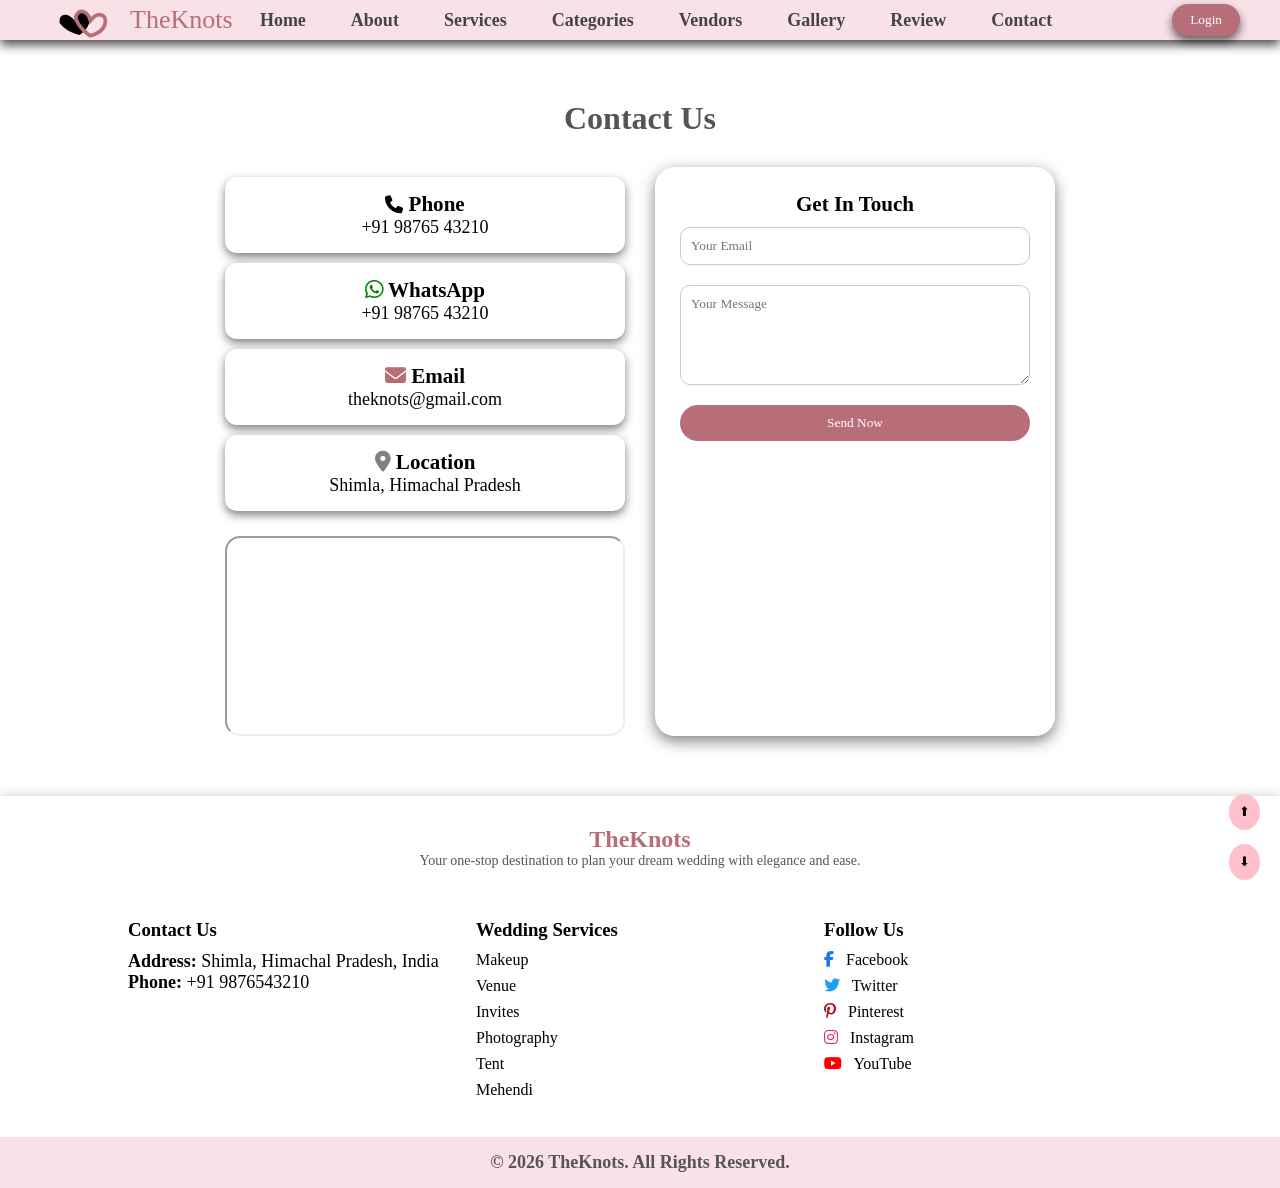
<file: contact.html>
<html lang="en">
  
  <head>
    <meta charset="UTF-8">
    <meta name="viewport" content="width=device-width, initial-scale=1.0">
    <title>
      TheKnots
    </title>
    <link rel="stylesheet" href="style.css">
    <link rel="stylesheet" href="https://cdnjs.cloudflare.com/ajax/libs/font-awesome/6.5.0/css/all.min.css">
  </head>
  
  <body>
    <!-- NAVBAR -->
    <nav class="navbar">
      <div class="logo">
        <svg viewBox="0 0 160 90" class="heart-logo">
          <path d="M40 45 C40 25, 60 25, 70 45 C80 25, 100 25, 100 45 C100 65, 75 75, 75 75 C75 75, 50 65, 40 45Z"
          class="heart-black" transform="rotate(-10 70 50)" />
          <path d="M70 45 C70 25, 90 25, 100 45 C110 25, 130 25, 130 45 C130 65, 105 75, 105 75 C105 75, 80 65, 70 45Z"
          class="heart-pink" transform="rotate(10 100 50)" />
        </svg>
        <span>
          TheKnots
        </span>
      </div>
      <!--links-->
      <ul class="nav-links">
        <li>
          <a href="index.html">
            Home
          </a>
        </li>
        <li>
          <a href="about.html">
            About
          </a>
        </li>
        <li>
          <a href="service.html">
            Services
          </a>
        </li>
        <li>
          <a href="categories.html">
            Categories
          </a>
        </li>
        <li>
          <a href="all_ven.html">
            Vendors
          </a>
        </li>
        <li>
          <a href="gallery.html">
            Gallery
          </a>
        </li>
        <li>
          <a href="review.html">
            Review
          </a>
        </li>
        <li>
          <a href="contact.html">
            Contact
          </a>
        </li>
      </ul>
      <!-- LOGIN btn -->
      <div class="login-btn">
        <button onclick="openForm()">
          Login
        </button>
      </div>
    </nav>
    <!-- LOGIN POPUP -->
    <div class="form-popup" id="formPopup">
      <div class="form-box">
        <span class="close-btn" onclick="closeForm()">
          ×
        </span>
        <div class="tabs">
          <button onclick="showLogin()">
            Login
          </button>
          <button onclick="showRegister()">
            New user
          </button>
        </div>
        <!-- LOGIN form -->
       <form id="loginForm" onsubmit="return loginAlert()">
          <h2>
            Login
          </h2>
          <input type="email" placeholder="Email" id="email" required>
          <input type="password" placeholder="Password" id="pass" required>
          <button type="submit" onclick="loginAlert()">
            Login
          </button>
        </form>
        <!-- new user POPUP -->
        <form id="registerForm" onsubmit="return registerAlert()" style="display:none;">
          <h2>
            Sign Up
          </h2>
          <input type="text" placeholder="Full Name" id="name" required>
          <input type="text" placeholder="Phone Number" id="phone" required>
          <input type="email" placeholder="Email" id="reg-email" required>
          <input type="password" placeholder="New Password" id="reg-pass" required>
          <input type="password" placeholder="Confirm Password" id="reg-con" required>
          <button type="submit" onclick="registerAlert()">
            Register
          </button>
        </form>
      </div>
    </div>
    <section class="contact-page">
      <h2>
        Contact Us
      </h2>
      <div class="contact-container">
        <!-- LEFT SIDE -->
        <div class="contact-left">
          <div class="contact-box">
            <h3>
              <i class="fa fa-phone" style="color:black;">
              </i>
              Phone
            </h3>
            <p>
              +91 98765 43210
            </p>
          </div>
          <div class="contact-box">
            <h3>
              <i class="fa-brands fa-whatsapp" style="color:green;">
              </i>
              WhatsApp
            </h3>
            <p>
              +91 98765 43210
            </p>
          </div>
          <div class="contact-box">
            <h3>
              <i class="fa fa-envelope" style="color:#b76e70;">
              </i>
              Email
            </h3>
            <p>
              theknots@gmail.com
            </p>
          </div>
          <div class="contact-box">
            <h3>
              <i class="fa fa-location-dot" style="color:gray;">
              </i>
              Location
            </h3>
            <p>
              Shimla, Himachal Pradesh
            </p>
          </div>
          <!-- MAP -->
          <iframe src="https://maps.google.com/maps?q=shimla&t=&z=13&ie=UTF8&iwloc=&output=embed"
          class="map">
          </iframe>
        </div>
        <!-- RIGHT SIDE -->
        <form class="contact-right" onsubmit="return sendMessage()">
          <h3>
            Get In Touch
          </h3>
          <input type="email" id="contact-email" placeholder="Your Email" required>
          <textarea id="contact-message" placeholder="Your Message" required></textarea>
          <button type= "submit" onclick="sendMessage()" >
            Send Now
          </button>
        </form>
      </div>
    </section>
    <!-- Footer section -->
    <footer class="footer">
      <!-- footer TOP -->
      <div class="footer-top">
        <h2 class="footer-logo">
          TheKnots
        </h2>
        <p>
          Your one-stop destination to plan your dream wedding with elegance and
          ease.
        </p>
      </div>
      <!-- footer mid -->
      <div class="footer-main">
        <!-- footer LEFT -->
        <div class="footer-col">
          <h3>
            Contact Us
          </h3>
          <p>
            <strong>
              Address:
            </strong>
            Shimla, Himachal Pradesh, India
          </p>
          <p>
            <strong>
              Phone:
            </strong>
            +91 9876543210
          </p>
        </div>
        <!-- foooter CENTER -->
        <div class="footer-col">
          <h3>
            Wedding Services
          </h3>
          <a href="#">
            Makeup
          </a>
          <a href="#">
            Venue
          </a>
          <a href="#">
            Invites
          </a>
          <a href="#">
            Photography
          </a>
          <a href="#">
            Tent
          </a>
          <a href="#">
            Mehendi
          </a>
        </div>
        <!-- footer RIGHT -->
        <div class="footer-col">
          <h3>
            Follow Us
          </h3>
          <a href="#">
            <i class="fab fa-facebook-f">
            </i>
            Facebook
          </a>
          <a href="#">
            <i class="fab fa-twitter">
            </i>
            Twitter
          </a>
          <a href="#">
            <i class="fab fa-pinterest-p">
            </i>
            Pinterest
          </a>
          <a href="#">
            <i class="fab fa-instagram">
            </i>
            Instagram
          </a>
          <a href="#">
            <i class="fab fa-youtube">
            </i>
            YouTube
          </a>
        </div>
      </div>
      <!-- footer BOTTOM -->
      <div class="footer-bottom">
        <p>
          © 2026 TheKnots. All Rights Reserved.
        </p>
      </div>
    </footer>
  </body>
  <button id="scrollTopBtn">
    ⬆
  </button>
  <button id="scrollBottomBtn">
    ⬇
  </button>
  <script src="script.js">
  </script>
  <div class="images-popup" id="imagesPopup">
    <span class="close-btn" onclick="closePopup()">
      &times;
    </span>
    <img id="popupImg">
  </div>
  <div id="topPopup" class="top-popup"></div>

</html>
</file>
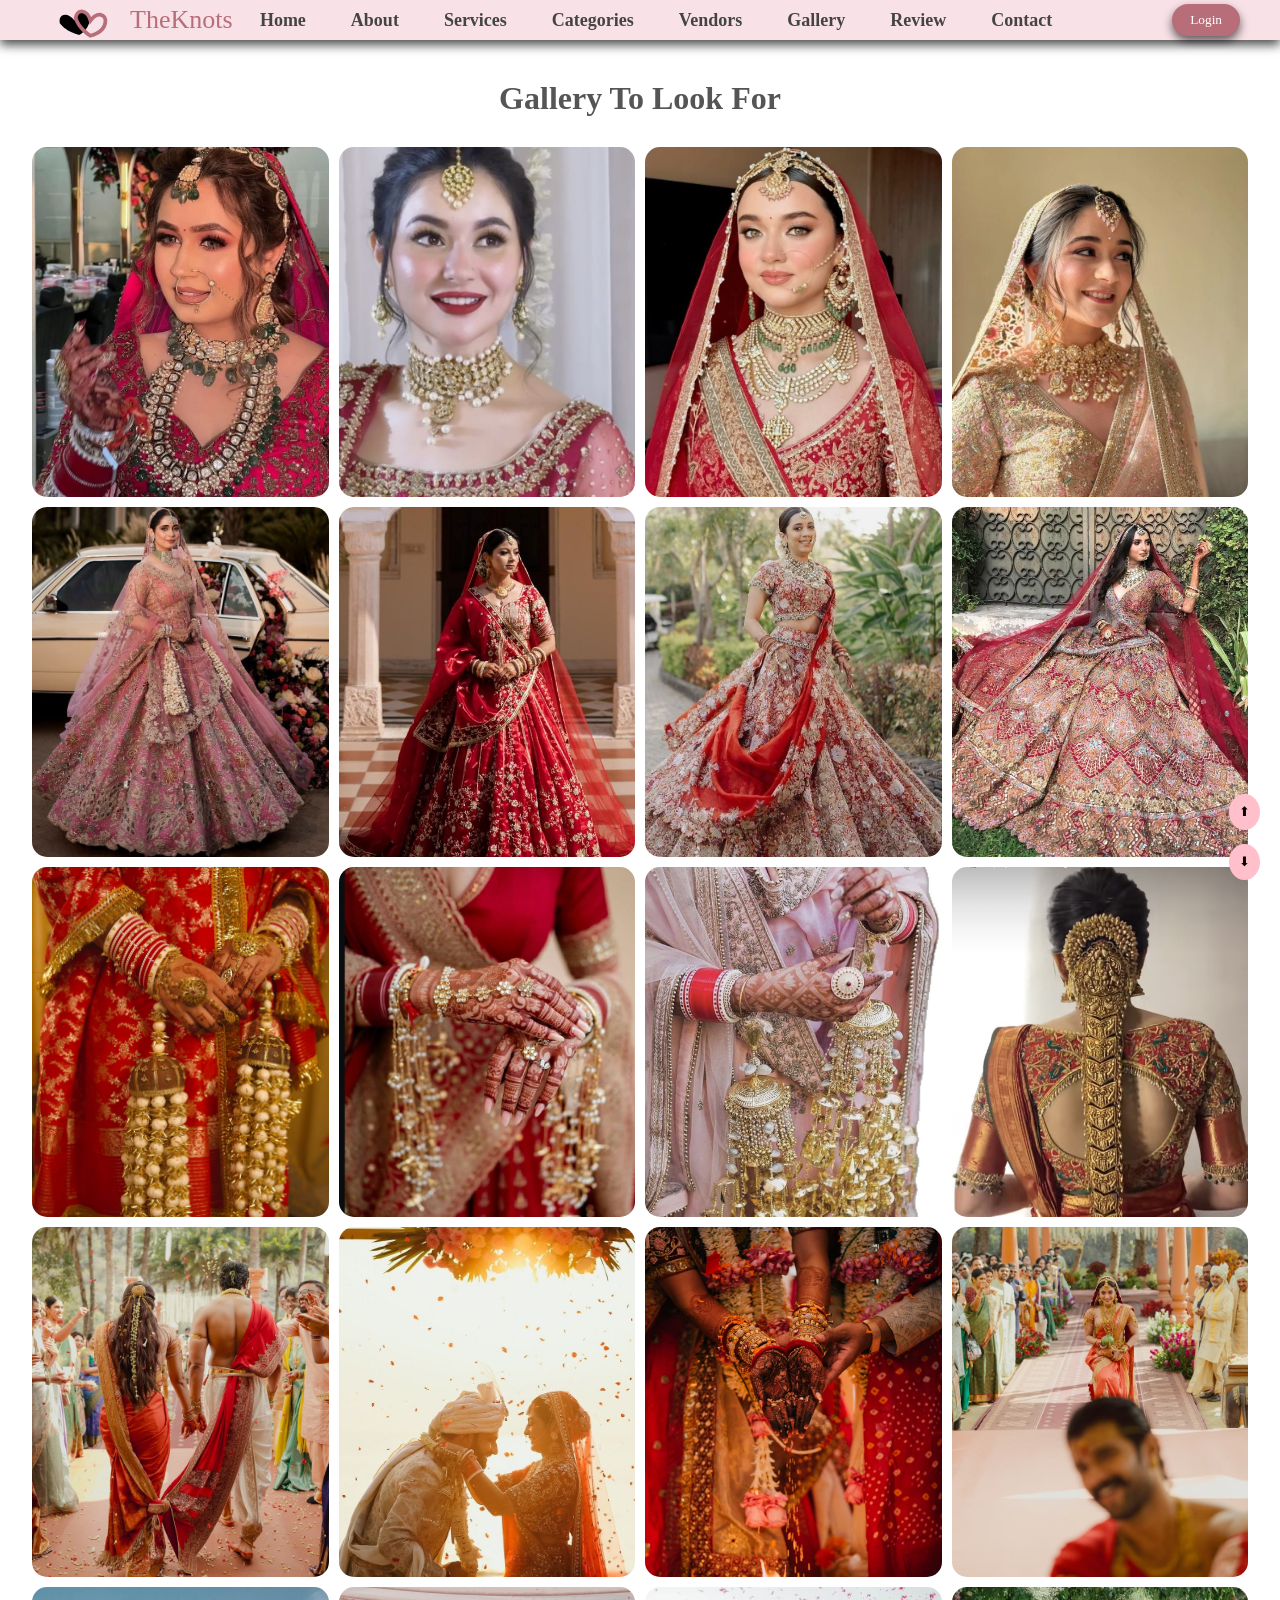
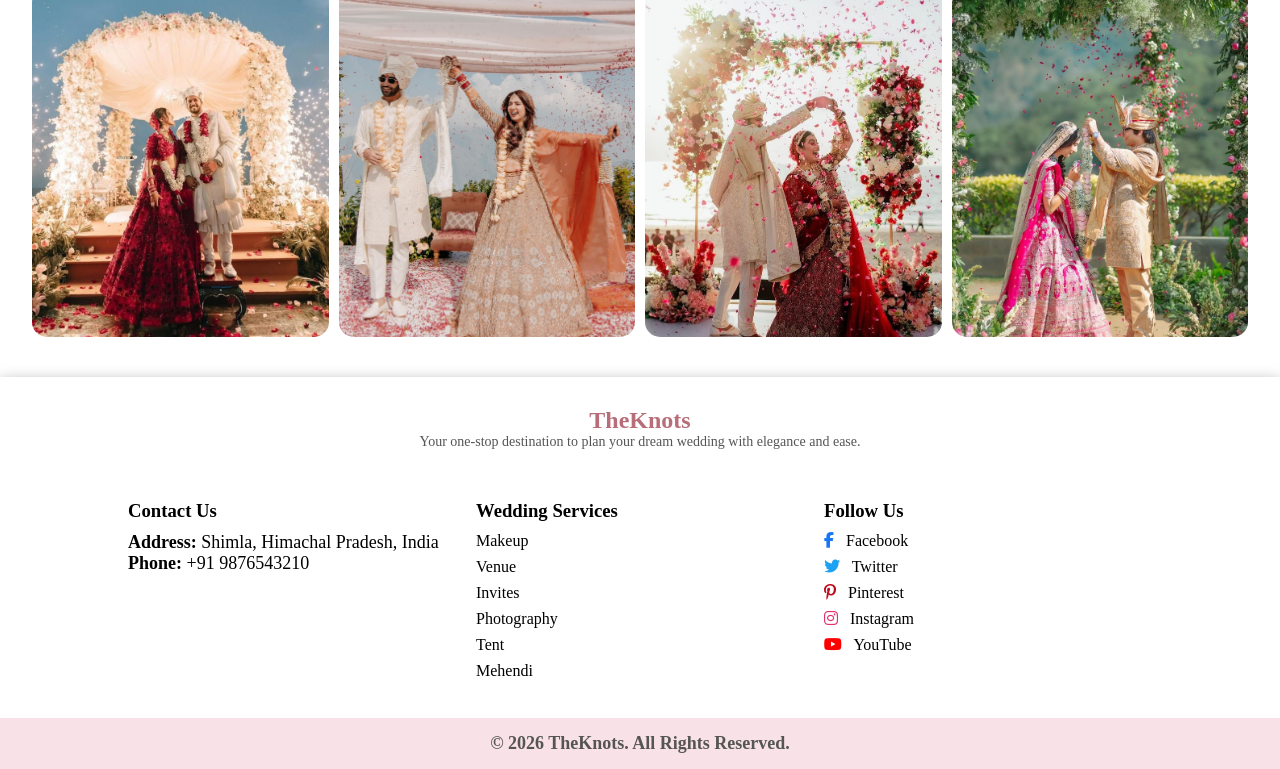
<file: gallery.html>
<html lang="en">
  
  <head>
    <meta charset="UTF-8">
    <meta name="viewport" content="width=device-width, initial-scale=1.0">
    <title>
      TheKnots
    </title>
    <link rel="stylesheet" href="style.css">
    <link rel="stylesheet" href="https://cdnjs.cloudflare.com/ajax/libs/font-awesome/6.5.0/css/all.min.css">
  </head>
  
  <body>
    <!-- NAVBAR -->
    <nav class="navbar">
      <div class="logo">
        <svg viewBox="0 0 160 90" class="heart-logo">
          <path d="M40 45 C40 25, 60 25, 70 45 C80 25, 100 25, 100 45 C100 65, 75 75, 75 75 C75 75, 50 65, 40 45Z"
          class="heart-black" transform="rotate(-10 70 50)" />
          <path d="M70 45 C70 25, 90 25, 100 45 C110 25, 130 25, 130 45 C130 65, 105 75, 105 75 C105 75, 80 65, 70 45Z"
          class="heart-pink" transform="rotate(10 100 50)" />
        </svg>
        <span>
          TheKnots
        </span>
      </div>
      <!--links-->
      <ul class="nav-links">
        <li>
          <a href="index.html">
            Home
          </a>
        </li>
        <li>
          <a href="about.html">
            About
          </a>
        </li>
        <li>
          <a href="service.html">
            Services
          </a>
        </li>
        <li>
          <a href="categories.html">
            Categories
          </a>
        </li>
        <li>
          <a href="all_ven.html">
            Vendors
          </a>
        </li>
        <li>
          <a href="gallery.html">
            Gallery
          </a>
        </li>
        <li>
          <a href="review.html">
            Review
          </a>
        </li>
        <li>
          <a href="contact.html">
            Contact
          </a>
        </li>
      </ul>
      <!-- LOGIN btn -->
      <div class="login-btn">
        <button onclick="openForm()">
          Login
        </button>
      </div>
    </nav>
    <!-- LOGIN POPUP -->
    <div class="form-popup" id="formPopup">
      <div class="form-box">
        <span class="close-btn" onclick="closeForm()">
          ×
        </span>
        <div class="tabs">
          <button onclick="showLogin()">
            Login
          </button>
          <button onclick="showRegister()">
            New user
          </button>
        </div>
        <!-- LOGIN form -->
        <form id="loginForm" onsubmit="return loginAlert()">
          <h2>
            Login
          </h2>
          <input type="email" placeholder="Email" id="email" required>
          <input type="password" placeholder="Password" id="pass" required>
          <button type="submit" onclick="loginAlert()">
            Login
          </button>
        </form>
        <!-- new user POPUP -->
        <form id="registerForm" onsubmit="return registerAlert()" style="display:none;">
          <h2>
            Sign Up
          </h2>
          <input type="text" placeholder="Full Name" id="name" required>
          <input type="text" placeholder="Phone Number" id="phone" required>
          <input type="email" placeholder="Email" id="reg-email" required>
          <input type="password" placeholder="New Password" id="reg-pass" required>
          <input type="password" placeholder="Confirm Password" id="reg-con" required>
          <button type="submit" onclick="registerAlert()">
            Register
          </button>
        </form>
      </div>
    </div>
    <div class="gallery-page">
      <h1 class="gallery-page-heading">
        Gallery To Look For
      </h1>
      <div class="gallery-page-container">
        <!-- 20 imagess -->
        <div class="gallery-page-item">
          <img src="images/makeup2-1.jpg" onclick="openGalleryimages(this)">
          <div class="gallery-page-overlay">
            Makeup
          </div>
        </div>
        <div class="gallery-page-item">
          <img src="images/makeup4-1.jpg" onclick="openGalleryimages(this)">
          <div class="gallery-page-overlay">
            Makeup
          </div>
        </div>
        <div class="gallery-page-item">
          <img src="images/makeup3-1.jpg" onclick="openGalleryimages(this)">
          <div class="gallery-page-overlay">
            Makeup
          </div>
        </div>
        <div class="gallery-page-item">
          <img src="images/makeup5-1.jpg" onclick="openGalleryimages(this)">
          <div class="gallery-page-overlay">
            Makeup
          </div>
        </div>
        <div class="gallery-page-item">
          <img src="images/lehanga3-1.jpg" onclick="openGalleryimages(this)">
          <div class="gallery-page-overlay">
            Bridal Wear
          </div>
        </div>
        <div class="gallery-page-item">
          <img src="images/lehanga6-1.jpg" onclick="openGalleryimages(this)">
          <div class="gallery-page-overlay">
            Bridal Wear
          </div>
        </div>
        <div class="gallery-page-item">
          <img src="images/lehanga5-2.jpg" onclick="openGalleryimages(this)">
          <div class="gallery-page-overlay">
            Bridal Wear
          </div>
        </div>
        <div class="gallery-page-item">
          <img src="images/lehanga5-1.jpg" onclick="openGalleryimages(this)">
          <div class="gallery-page-overlay">
            Bridal Wear
          </div>
        </div>
        <div class="gallery-page-item">
          <img src="images/jewellery2-1.jpg" onclick="openGalleryimages(this)">
          <div class="gallery-page-overlay">
            Jewellery
          </div>
        </div>
        <div class="gallery-page-item">
          <img src="images/gallery6.jpg" onclick="openGalleryimages(this)">
          <div class="gallery-page-overlay">
            Jewellery
          </div>
        </div>
        <div class="gallery-page-item">
          <img src="images/gallery7.jpg" onclick="openGalleryimages(this)">
          <div class="gallery-page-overlay">
            Jewellery
          </div>
        </div>
        <div class="gallery-page-item">
          <img src="images/jewellery3-1.jpg" onclick="openGalleryimages(this)">
          <div class="gallery-page-overlay">
            Jewellery
          </div>
        </div>
        <div class="gallery-page-item">
          <img src="images/photo3-1.jpg" onclick="openGalleryimages(this)">
          <div class="gallery-page-overlay">
            Real Wedding Moments
          </div>
        </div>
        <div class="gallery-page-item">
          <img src="images/photo1-2.jpg" onclick="openGalleryimages(this)">
          <div class="gallery-page-overlay">
            Real Wedding Moments
          </div>
        </div>
        <div class="gallery-page-item">
          <img src="images/photo2-1.jpg" onclick="openGalleryimages(this)">
          <div class="gallery-page-overlay">
            Real Wedding Moments
          </div>
        </div>
        <div class="gallery-page-item">
          <img src="images/photo3-2.jpg" onclick="openGalleryimages(this)">
          <div class="gallery-page-overlay">
            Real Wedding Moments
          </div>
        </div>
        <div class="gallery-page-item">
          <img src="images/review1.jpg" onclick="openGalleryimages(this)">
          <div class="gallery-page-overlay">
            Real Wedding Moments
          </div>
        </div>
        <div class="gallery-page-item">
          <img src="images/review2.jpg" onclick="openGalleryimages(this)">
          <div class="gallery-page-overlay">
            Real Wedding Moments
          </div>
        </div>
        <div class="gallery-page-item">
          <img src="images/review6.jpg" onclick="openGalleryimages(this)">
          <div class="gallery-page-overlay">
            Real Wedding Moments
          </div>
        </div>
        <div class="gallery-page-item">
          <img src="images/review5.jpg" onclick="openGalleryimages(this)">
          <div class="gallery-page-overlay">
            Real Wedding Moments
          </div>
        </div>
      </div>
    </div>
    <!-- Footer section -->
    <footer class="footer">
      <!-- footer TOP -->
      <div class="footer-top">
        <h2 class="footer-logo">
          TheKnots
        </h2>
        <p>
          Your one-stop destination to plan your dream wedding with elegance and
          ease.
        </p>
      </div>
      <!-- footer mid -->
      <div class="footer-main">
        <!-- footer LEFT -->
        <div class="footer-col">
          <h3>
            Contact Us
          </h3>
          <p>
            <strong>
              Address:
            </strong>
            Shimla, Himachal Pradesh, India
          </p>
          <p>
            <strong>
              Phone:
            </strong>
            +91 9876543210
          </p>
        </div>
        <!-- foooter CENTER -->
        <div class="footer-col">
          <h3>
            Wedding Services
          </h3>
          <a href="#">
            Makeup
          </a>
          <a href="#">
            Venue
          </a>
          <a href="#">
            Invites
          </a>
          <a href="#">
            Photography
          </a>
          <a href="#">
            Tent
          </a>
          <a href="#">
            Mehendi
          </a>
        </div>
        <!-- footer RIGHT -->
        <div class="footer-col">
          <h3>
            Follow Us
          </h3>
          <a href="#">
            <i class="fab fa-facebook-f">
            </i>
            Facebook
          </a>
          <a href="#">
            <i class="fab fa-twitter">
            </i>
            Twitter
          </a>
          <a href="#">
            <i class="fab fa-pinterest-p">
            </i>
            Pinterest
          </a>
          <a href="#">
            <i class="fab fa-instagram">
            </i>
            Instagram
          </a>
          <a href="#">
            <i class="fab fa-youtube">
            </i>
            YouTube
          </a>
        </div>
      </div>
      <!-- footer BOTTOM -->
      <div class="footer-bottom">
        <p>
          © 2026 TheKnots. All Rights Reserved.
        </p>
      </div>
    </footer>
  </body>
  <!-- POPUP -->
  <div class="gallery-page-popup" id="galleryPagePopup" onclick="galleryoutsideClick()">
    <span class="gallery-page-popup-close-btn" onclick="closeGalleryimages()">
      ❌
    </span>
    <img id="galleryPagePopupImg">
  </div>
  <button id="scrollTopBtn">
    ⬆
  </button>
  <button id="scrollBottomBtn">
    ⬇
  </button>
  <script src="script.js">
  </script>
  <div id="topPopup" class="top-popup">
  </div>

</html>
</file>
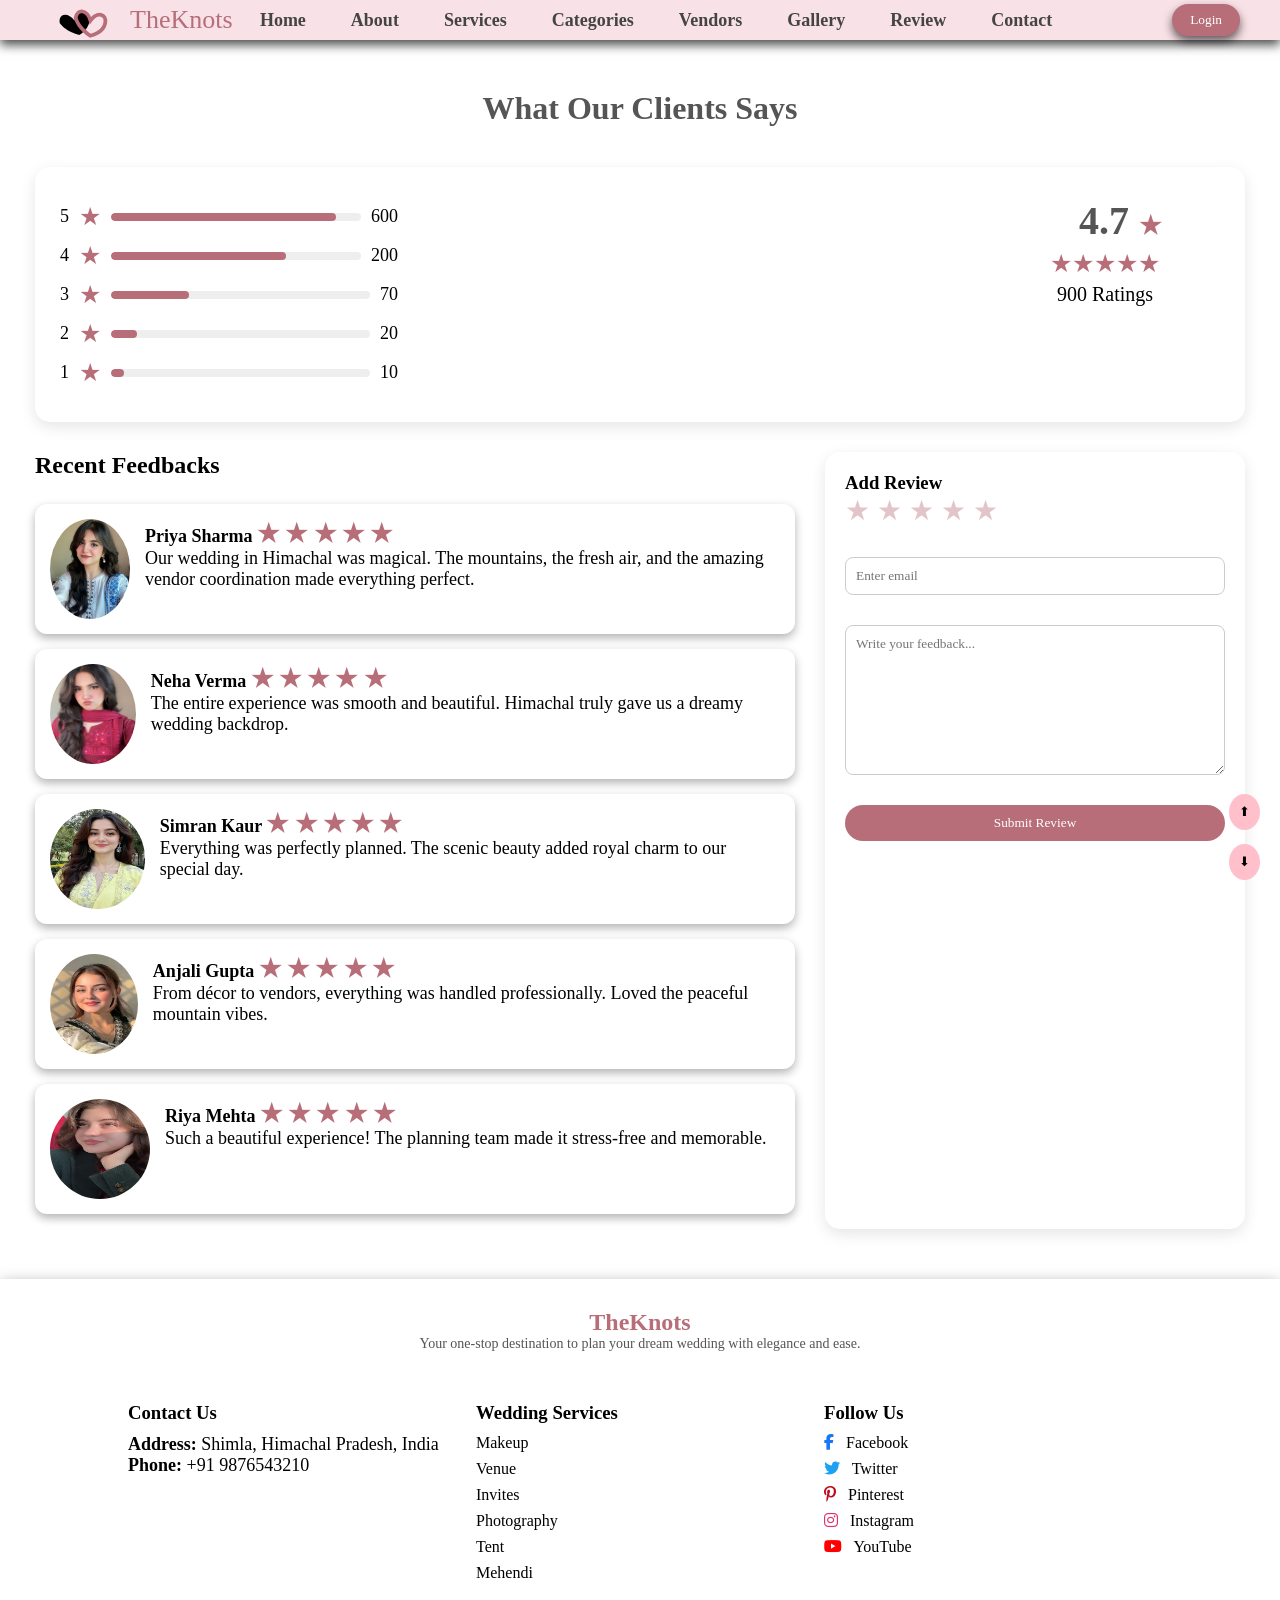
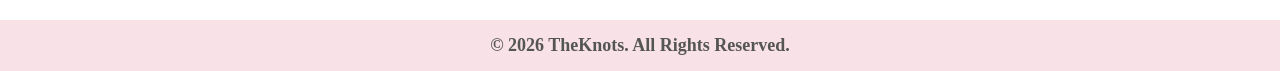
<file: review.html>
<html lang="en">
  
  <head>
    <meta charset="UTF-8">
    <meta name="viewport" content="width=device-width, initial-scale=1.0">
    <title>
      TheKnots
    </title>
    <link rel="stylesheet" href="style.css">
    <link rel="stylesheet" href="https://cdnjs.cloudflare.com/ajax/libs/font-awesome/6.5.0/css/all.min.css">
  </head>
  
  <body>
    <!-- NAVBAR -->
    <nav class="navbar">
      <div class="logo">
        <svg viewBox="0 0 160 90" class="heart-logo">
          <path d="M40 45 C40 25, 60 25, 70 45 C80 25, 100 25, 100 45 C100 65, 75 75, 75 75 C75 75, 50 65, 40 45Z"
          class="heart-black" transform="rotate(-10 70 50)" />
          <path d="M70 45 C70 25, 90 25, 100 45 C110 25, 130 25, 130 45 C130 65, 105 75, 105 75 C105 75, 80 65, 70 45Z"
          class="heart-pink" transform="rotate(10 100 50)" />
        </svg>
        <span>
          TheKnots
        </span>
      </div>
      <!--links-->
      <ul class="nav-links">
        <li>
          <a href="index.html">
            Home
          </a>
        </li>
        <li>
          <a href="about.html">
            About
          </a>
        </li>
        <li>
          <a href="service.html">
            Services
          </a>
        </li>
        <li>
          <a href="categories.html">
            Categories
          </a>
        </li>
        <li>
          <a href="all_ven.html">
            Vendors
          </a>
        </li>
        <li>
          <a href="gallery.html">
            Gallery
          </a>
        </li>
        <li>
          <a href="review.html">
            Review
          </a>
        </li>
        <li>
          <a href="contact.html">
            Contact
          </a>
        </li>
      </ul>
      <!-- LOGIN btn -->
      <div class="login-btn">
        <button onclick="openForm()">
          Login
        </button>
      </div>
    </nav>
    <!-- LOGIN POPUP -->
    <div class="form-popup" id="formPopup">
      <div class="form-box">
        <span class="close-btn" onclick="closeForm()">
          ×
        </span>
        <div class="tabs">
          <button onclick="showLogin()">
            Login
          </button>
          <button onclick="showRegister()">
            New user
          </button>
        </div>
        <!-- LOGIN form -->
        <form id="loginForm" onsubmit="return loginAlert()">
          <h2>
            Login
          </h2>
          <input type="email" placeholder="Email" id="email" required>
          <input type="password" placeholder="Password" id="pass" required>
          <button type="submit" onclick="loginAlert()">
            Login
          </button>
        </form>
        <!-- new user POPUP -->
        <form id="registerForm" onsubmit="return registerAlert()" style="display:none;">
          <h2>
            Sign Up
          </h2>
          <input type="text" placeholder="Full Name" id="name" required>
          <input type="text" placeholder="Phone Number" id="phone" required>
          <input type="email" placeholder="Email" id="reg-email" required>
          <input type="password" placeholder="New Password" id="reg-pass" required>
          <input type="password" placeholder="Confirm Password" id="reg-con" required>
          <button type="submit" onclick="registerAlert()">
            Register
          </button>
        </form>
      </div>
    </div>
    <section class="review-page">
      <!-- HEADING -->
      <h2 class="review-page-title">
        What Our Clients Says
      </h2>
      <!-- TOP DIV -->
      <div class="review-top">
        <!-- LEFT: RATING BREAKDOWN -->
        <div class="rating-breakdown">
          <div class="rating-row">
            <span>
              5
            </span>
            <span class="star">
              ★
            </span>
            <div class="bar">
              <div class="rating-fill" style="width:90%;">
              </div>
            </div>
            <span>
              600
            </span>
          </div>
          <div class="rating-row">
            <span>
              4
            </span>
            <span class="star">
              ★
            </span>
            <div class="bar">
              <div class="rating-fill" style="width:70%;">
              </div>
            </div>
            <span>
              200
            </span>
          </div>
          <div class="rating-row">
            <span>
              3
            </span>
            <span class="star">
              ★
            </span>
            <div class="bar">
              <div class="rating-fill" style="width:30%;">
              </div>
            </div>
            <span>
              70
            </span>
          </div>
          <div class="rating-row">
            <span>
              2
            </span>
            <span class="star">
              ★
            </span>
            <div class="bar">
              <div class="rating-fill" style="width:10%;">
              </div>
            </div>
            <span>
              20
            </span>
          </div>
          <div class="rating-row">
            <span>
              1
            </span>
            <span class="star">
              ★
            </span>
            <div class="bar">
              <div class="rating-fill" style="width:5%;">
              </div>
            </div>
            <span>
              10
            </span>
          </div>
        </div>
        <!-- RIGHT: AVERAGE -->
        <div class="rating-summary">
          <h1>
            4.7
            <span class="star">
              ★
            </span>
          </h1>
          <p>
            <span class="star">
              ★★★★★
            </span>
          </p>
          <p>
            900 Ratings
          </p>
        </div>
      </div>
      <!-- BOTTOM DIV -->
      <div class="review-bottom">
        <!-- LEFT: FEEDBACKS -->
        <div class="feedback-list">
          <h2 class="feedback-heading">
            Recent Feedbacks
          </h2>
          <div class="feedback-card">
            <img src="images/dp1.jpg">
            <div>
              <h4>
                Priya Sharma
                <span class="star">
                  ★ ★ ★ ★ ★
                </span>
              </h4>
              <p>
                Our wedding in Himachal was magical. The mountains, the fresh air, and
                the amazing vendor coordination made everything perfect.
              </p>
            </div>
          </div>
          <div class="feedback-card">
            <img src="images/dp2.jpg">
            <div>
              <h4>
                Neha Verma
                <span class="star">
                  ★ ★ ★ ★ ★
                </span>
              </h4>
              <p>
                The entire experience was smooth and beautiful. Himachal truly gave us
                a dreamy wedding backdrop.
              </p>
            </div>
          </div>
          <div class="feedback-card">
            <img src="images/dp3.jpg">
            <div>
              <h4>
                Simran Kaur
                <span class="star">
                  ★ ★ ★ ★ ★
                </span>
              </h4>
              <p>
                Everything was perfectly planned. The scenic beauty added royal charm
                to our special day.
              </p>
            </div>
          </div>
          <div class="feedback-card">
            <img src="images/dp4.jpg">
            <div>
              <h4>
                Anjali Gupta
                <span class="star">
                  ★ ★ ★ ★ ★
                </span>
              </h4>
              <p>
                From décor to vendors, everything was handled professionally. Loved the
                peaceful mountain vibes.
              </p>
            </div>
          </div>
          <div class="feedback-card">
            <img src="images/dp5.jpg">
            <div>
              <h4>
                Riya Mehta
                <span class="star">
                  ★ ★ ★ ★ ★
                </span>
              </h4>
              <p>
                Such a beautiful experience! The planning team made it stress-free and
                memorable.
              </p>
            </div>
          </div>
        </div>
        <!-- RIGHT: ADD REVIEW -->
        <form onsubmit="return addReview()"class="add-review">
          <h3>
            Add Review
          </h3>
          <!-- STARS -->
          <div class="star-select" id="starSelect">
            <span onclick="setRating(1) " class="star">
              ★
            </span>
            <span onclick="setRating(2)" class="star">
              ★
            </span>
            <span onclick="setRating(3)" class="star">
              ★
            </span>
            <span onclick="setRating(4)" class="star">
              ★
            </span>
            <span onclick="setRating(5)" class="star">
              ★
            </span>
          </div>
		  <div>
          <input type="email" id="review-email" placeholder="Enter email" required>
          <textarea id="review-feedback" placeholder="Write your feedback..." required></textarea>
          <button class="add-review-btn" type="submit" onclick="addReview()">
            Submit Review
          </button>
        </div>
      </form>
    </section>
    <!-- Footer section -->
    <footer class="footer">
      <!-- footer TOP -->
      <div class="footer-top">
        <h2 class="footer-logo">
          TheKnots
        </h2>
        <p>
          Your one-stop destination to plan your dream wedding with elegance and
          ease.
        </p>
      </div>
      <!-- footer mid -->
      <div class="footer-main">
        <!-- footer LEFT -->
        <div class="footer-col">
          <h3>
            Contact Us
          </h3>
          <p>
            <strong>
              Address:
            </strong>
            Shimla, Himachal Pradesh, India
          </p>
          <p>
            <strong>
              Phone:
            </strong>
            +91 9876543210
          </p>
        </div>
        <!-- foooter CENTER -->
        <div class="footer-col">
          <h3>
            Wedding Services
          </h3>
          <a href="#">
            Makeup
          </a>
          <a href="#">
            Venue
          </a>
          <a href="#">
            Invites
          </a>
          <a href="#">
            Photography
          </a>
          <a href="#">
            Tent
          </a>
          <a href="#">
            Mehendi
          </a>
        </div>
        <!-- footer RIGHT -->
        <div class="footer-col">
          <h3>
            Follow Us
          </h3>
          <a href="#">
            <i class="fab fa-facebook-f">
            </i>
            Facebook
          </a>
          <a href="#">
            <i class="fab fa-twitter">
            </i>
            Twitter
          </a>
          <a href="#">
            <i class="fab fa-pinterest-p">
            </i>
            Pinterest
          </a>
          <a href="#">
            <i class="fab fa-instagram">
            </i>
            Instagram
          </a>
          <a href="#">
            <i class="fab fa-youtube">
            </i>
            YouTube
          </a>
        </div>
      </div>
      <!-- footer BOTTOM -->
      <div class="footer-bottom">
        <p>
          © 2026 TheKnots. All Rights Reserved.
        </p>
      </div>
    </footer>
    <div id="topPopup" class="top-popup">
    </div>
  </body>
   <script>
    let rating = 0;

    function setRating(val) {
      rating = val;
      let stars = document.querySelectorAll(".star-select span");
      stars.forEach((star, index) => {
        if (index < val) {
          star.style.opacity = "1";
          star.style.transform = "scale(1.3)";
        } else {
          star.style.opacity = "0.4";
          star.style.transform = "scale(1)";
        }
      });
    }
    // POPUP
   function showPopup(msg) {
      let popup = getElementById("topPopup");
      popup.innerText = msg;
      popup.style.top = "20px";
      setTimeout(() => {
        popup.style.top = "-60px";
      }, 2500);
    }
    // ADD REVIEW
    function addReview() {
      let email = document.getElementById("review-email");
      let feedback = document.getElementById("review-feedback");
	  if(rating===0)
	  {
	   showPopup("Please select rating");
	    return false;
	  }
	  else if (!email.checkValidity()) {
		  email.reportValidity();
		  showPopup("Please enter email");
          return false;
      }
	  else if (feedback.value.trim()==""){
	      showPopup("Please write feedback");
          return false;
      }
	     showPopup("Rating & Review submitted");
		 setTimeout(function(){
			location.reload();
		},400);
		window.scrollTo({
        top: 0,
        behavior: "auto" // jhatke se
   });
		return false;
	}
      // reset
      document.getElementById("email").value = "";
      document.getElementById("feedback").value = "";
      rating = 0;
      let stars = document.querySelectorAll(".star-select span");
      stars.forEach(star => {
        star.style.opacity = "0.4";
        star.style.transform = "scale(1)";
      });
  </script>
  <button id="scrollTopBtn">
    ⬆
  </button>
  <button id="scrollBottomBtn">
    ⬇
  </button>
  <script src="script.js" defer>
  </script>
  <div class="images-popup" id="imagesPopup">
    <span class="close-btn" onclick="closePopup()">
      &times;
    </span>
    <img id="popupImg">
  </div>

</html>
</file>
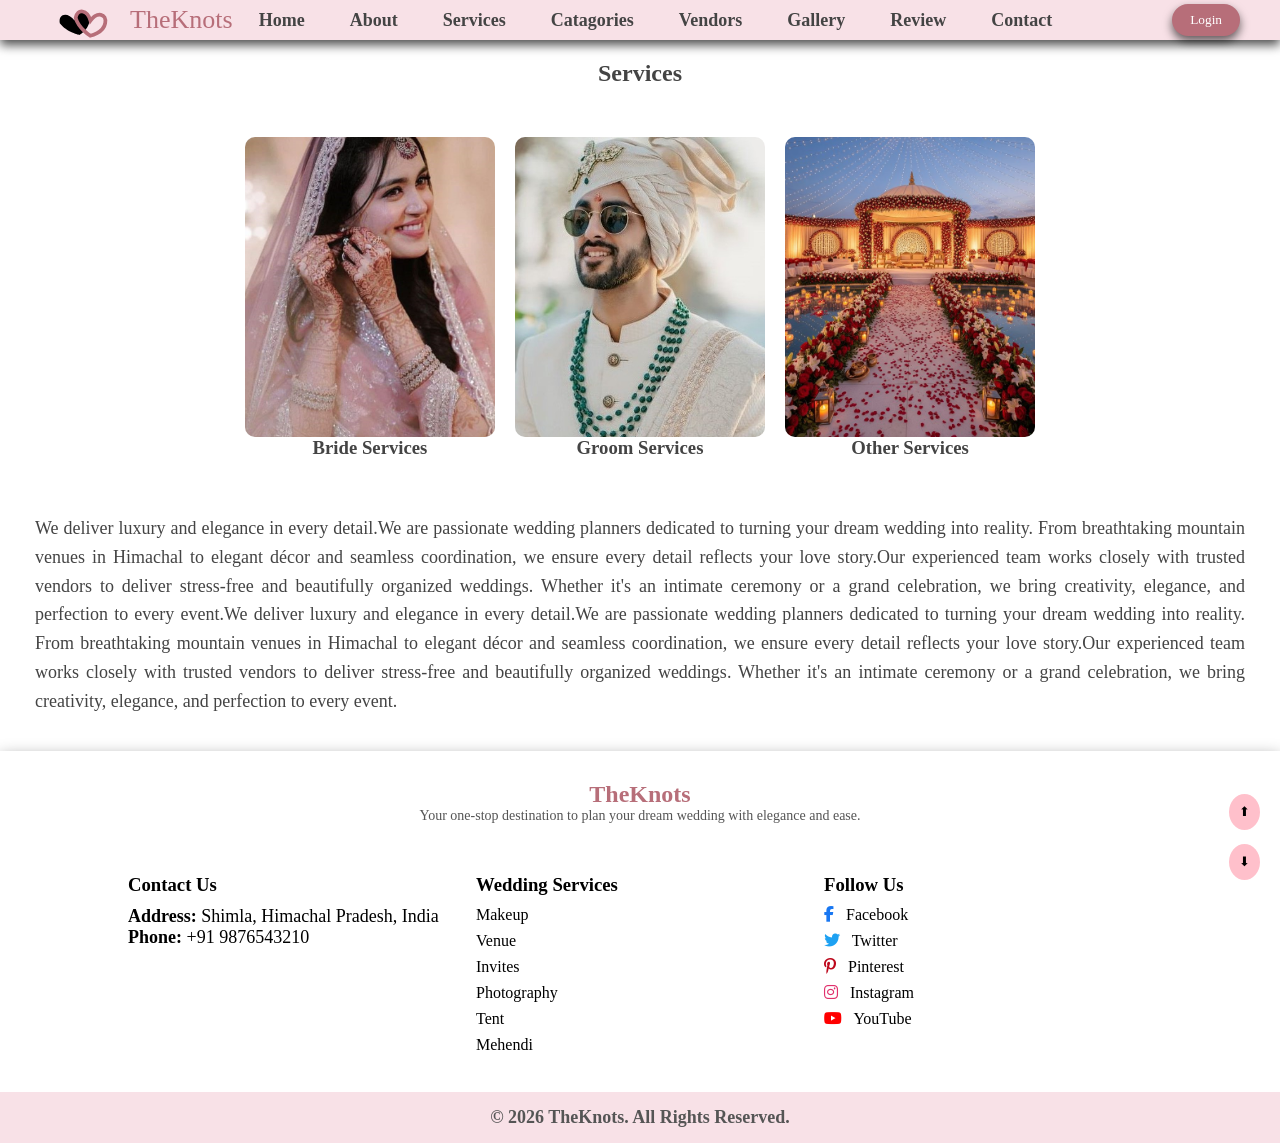
<file: service.html>
<html lang="en">
  
  <head>
    <meta charset="UTF-8">
    <meta name="viewport" content="width=device-width, initial-scale=1.0">
    <title>
      TheKnots
    </title>
    <link rel="stylesheet" href="style.css">
    <link rel="stylesheet" href="https://cdnjs.cloudflare.com/ajax/libs/font-awesome/6.5.0/css/all.min.css">
  </head>
  
  <body>
    <!-- NAVBAR -->
    <nav class="navbar">
      <div class="logo">
        <svg viewBox="0 0 160 90" class="heart-logo">
          <path d="M40 45 C40 25, 60 25, 70 45 C80 25, 100 25, 100 45 C100 65, 75 75, 75 75 C75 75, 50 65, 40 45Z"
          class="heart-black" transform="rotate(-10 70 50)" />
          <path d="M70 45 C70 25, 90 25, 100 45 C110 25, 130 25, 130 45 C130 65, 105 75, 105 75 C105 75, 80 65, 70 45Z"
          class="heart-pink" transform="rotate(10 100 50)" />
        </svg>
        <span>
          TheKnots
        </span>
      </div>
      <!--links-->
      <ul class="nav-links">
        <li>
          <a href="index.html">
            Home
          </a>
        </li>
        <li>
          <a href="about.html">
            About
          </a>
        </li>
        <li>
          <a href="service.html">
            Services
          </a>
        </li>
        <li>
          <a href="categories.html">
            Catagories
          </a>
        </li>
        <li>
          <a href="all_ven.html">
            Vendors
          </a>
        </li>
        <li>
          <a href="gallery.html">
            Gallery
          </a>
        </li>
        <li>
          <a href="review.html">
            Review
          </a>
        </li>
        <li>
          <a href="contact.html">
            Contact
          </a>
        </li>
      </ul>
      <!-- btn -->
      <div class="login-btn">
        <button onclick="openForm()">
          Login
        </button>
      </div>
    </nav>
    <!-- LOGIN POPUP -->
    <div class="form-popup" id="formPopup">
      <div class="form-box">
        <span class="close-btn" onclick="closeForm()">
          ×
        </span>
        <div class="tabs">
          <button onclick="showLogin()">
            Login
          </button>
          <button onclick="showRegister()">
            New user
          </button>
        </div>
        <!-- LOGIN form -->
         <form id="loginForm" onsubmit="return loginAlert()">
          <h2>
            Login
          </h2>
          <input type="email" placeholder="Email" id="email" required>
          <input type="password" placeholder="Password" id="pass" required>
          <button type="submit" onclick="loginAlert()">
            Login
          </button>
        </form>
        <!-- new user POPUP -->
        <form id="registerForm" onsubmit="return registerAlert()" style="display:none;">
          <h2>
            Sign Up
          </h2>
          <input type="text" placeholder="Full Name" id="name" required>
          <input type="text" placeholder="Phone Number" id="phone" required>
          <input type="email" placeholder="Email" id="reg-email" required>
          <input type="password" placeholder="New Password" id="reg-pass" required>
          <input type="password" placeholder="Confirm Password" id="reg-con" required>
          <button type="submit" onclick="registerAlert()">
            Register
          </button>
        </form>
      </div>
    </div>
    <section class="service-page">
      <div>
        <h1 class="service-page-heading">
          Services
        </h1>
        <!-- 🔴 TOP 3 CARDS -->
        <div class="service-top">
          <div class="service-top-card" onclick="toggleSection('bride')">
            <img src="images/bride-service.jpg">
            <h3>
              Bride Services
            </h3>
          </div>
          <div class="service-top-card" onclick="toggleSection('groom')">
            <img src="images/groom-service.jpg">
            <h3>
              Groom Services
            </h3>
          </div>
          <div class="service-top-card" onclick="toggleSection('other')">
            <img src="images/kasol-dest3.jpg">
            <h3>
              Other Services
            </h3>
          </div>
        </div>
      </div>
      <!-- 🔽 HIDDEN SECTIONS -->
      <!-- Bride -->
      <div id="bride" class="service-hidden-section">
        <div class="service-inner-card" onclick="goTo('vendor-bridal')">
          <img src="images/bridal-wear.jpg">
          <p>
            Bridal Wear
          </p>
        </div>
        <div class="service-inner-card" onclick="goTo('vendor-makeup')">
          <img src="images/bridal-makeup.jpg">
          <p>
            Bridal Makeup
          </p>
        </div>
        <div class="service-inner-card" onclick="goTo('vendor-mehendi')">
          <img src="images/bridal-mehandi.jpg">
          <p>
            Bridal Mehendi
          </p>
        </div>
        <div class="service-inner-card" onclick="goTo('vendor-jewellery')">
          <img src="images/jewellery1-1.jpg">
          <p>
            Bridal Jewellery
          </p>
        </div>
      </div>
      <!-- Groom -->
      <div id="groom" class="service-hidden-section">
        <div class="service-inner-card" onclick="goTo('vendor-groomwear')">
          <img src="images/groom-wear.jpg">
          <p>
            Groom Wear
          </p>
        </div>
        <div class="service-inner-card" onclick="goTo('vendor-groomstylist')">
          <img src="images/groom-stylist.jpg">
          <p>
            Groom Stylist
          </p>
        </div>
      </div>
      <!-- Other -->
      <div id="other" class="service-hidden-section">
        <div class="service-inner-card" onclick="goToPage()">
          <img src="images/dhrmshala-dest2.jpg">
          <p>
            View All Vendors
          </p>
        </div>
      </div>
      <div class="service-page-para">
        We deliver luxury and elegance in every detail.We are passionate wedding
        planners dedicated to turning your dream wedding into reality. From breathtaking
        mountain venues in Himachal to elegant décor and seamless coordination,
        we ensure every detail reflects your love story.Our experienced team works
        closely with trusted vendors to deliver stress-free and beautifully organized
        weddings. Whether it's an intimate ceremony or a grand celebration, we
        bring creativity, elegance, and perfection to every event.We deliver luxury
        and elegance in every detail.We are passionate wedding planners dedicated
        to turning your dream wedding into reality. From breathtaking mountain
        venues in Himachal to elegant décor and seamless coordination, we ensure
        every detail reflects your love story.Our experienced team works closely
        with trusted vendors to deliver stress-free and beautifully organized weddings.
        Whether it's an intimate ceremony or a grand celebration, we bring creativity,
        elegance, and perfection to every event.
      </div>
    </section>
    <!-- Footer section -->
    <footer class="footer">
      <!-- footer TOP -->
      <div class="footer-top">
        <h2 class="footer-logo">
          TheKnots
        </h2>
        <p>
          Your one-stop destination to plan your dream wedding with elegance and
          ease.
        </p>
      </div>
      <!-- footer mid -->
      <div class="footer-main">
        <!-- footer LEFT -->
        <div class="footer-col">
          <h3>
            Contact Us
          </h3>
          <p>
            <strong>
              Address:
            </strong>
            Shimla, Himachal Pradesh, India
          </p>
          <p>
            <strong>
              Phone:
            </strong>
            +91 9876543210
          </p>
        </div>
        <!-- foooter CENTER -->
        <div class="footer-col">
          <h3>
            Wedding Services
          </h3>
          <a href="#">
            Makeup
          </a>
          <a href="#">
            Venue
          </a>
          <a href="#">
            Invites
          </a>
          <a href="#">
            Photography
          </a>
          <a href="#">
            Tent
          </a>
          <a href="#">
            Mehendi
          </a>
        </div>
        <!-- footer RIGHT -->
        <div class="footer-col">
          <h3>
            Follow Us
          </h3>
          <a href="#">
            <i class="fab fa-facebook-f">
            </i>
            Facebook
          </a>
          <a href="#">
            <i class="fab fa-twitter">
            </i>
            Twitter
          </a>
          <a href="#">
            <i class="fab fa-pinterest-p">
            </i>
            Pinterest
          </a>
          <a href="#">
            <i class="fab fa-instagram">
            </i>
            Instagram
          </a>
          <a href="#">
            <i class="fab fa-youtube">
            </i>
            YouTube
          </a>
        </div>
      </div>
      <!-- footer BOTTOM -->
      <div class="footer-bottom">
        <p>
          © 2026 TheKnots. All Rights Reserved.
        </p>
      </div>
    </footer>
  </body>
  <button id="scrollTopBtn">
    ⬆
  </button>
  <button id="scrollBottomBtn">
    ⬇
  </button>
  <script src="script.js">
  </script>
  <div class="images-popup" id="imagesPopup">
    <span class="close-btn" onclick="closePopup()">
      &times;
    </span>
    <img id="popupImg">
  </div>
  <div id="topPopup" class="top-popup">
  </div>

</html>
</file>
<file: style.css>
@import url('https://fonts.googleapis.com/css2?family=Great+Vibes&display=swap');
  * {
  margin:0;
  padding:0;
  box-sizing:border-box;
  font-family:'Playfair Display',serif;
}
#scrollTopBtn,#scrollBottomBtn {
  position:fixed;
  right:20px;
  padding:10px;
  background:pink;
  border:none;
  border-radius:50%;
  cursor:pointer;
  z-index:1000;
}
#scrollTopBtn {
  bottom:70px;
}
#scrollBottomBtn {
  bottom:20px;
}
.fa-location-dot {
  color:gray;
}
/* NAVBAR */
.navbar {
  display:flex;
  align-items:center;
  justify-content:space-between;
  padding:12px 40px;
  background-color:#f8e1e7;
  position:sticky;
  top:0;
  z-index:1000;
  height:40px;
  box-shadow:0 5px 10px rgba(0,0,0,0.7);
}
/* LOGO */
.logo {
  display:flex;
  align-items:center;
  font-size:25px;
  gap:10px;
  font-family:cursive;
  color:#d6336c;
}
.heart-logo {
  width:80px;
}
.heart-black {
  fill:black;
}
.heart-pink {
  fill:none;
  stroke:#b76e79;
  stroke-width:7.5;
}
.logo span {
  font-size:26px;
  font-family:cursive;
  color:#b76e79;
}
/* NAV LINKS */
.nav-links {
  display:flex;
  list-style:none;
  gap:45px;
  margin-left:auto;
  margin-right:120px;
}
.nav-links a {
  text-decoration:none;
  color:#444;
  font-size:18px;
  font-weight:600;
  flex-wrap:wrap;
}
.nav-links a:hover {
  color:#b76e79;
}
@media (max-width:1000px) {
  .nav-links {
  display:none;
}
}@media (max-width:900px) {
  .nav-links {
  display:none;
}
}@media (max-width:768px) {
  .nav-links {
  display:none;
}
}/* NAV LOGIN BUTTON */
.login-btn button {
  padding:8px 18px;
  background:#b76e79;
  color:white;
  border:none;
  border-radius:20px;
  transition:transform 0.5s;
  box-shadow:0 5px 10px rgba(0,0,0,0.6);
}
.login-btn button:hover {
  transform:scale(1.1);
}
/* LOGIN & HERO FORM POPUP */
.form-popup,.hero-form {
  display:none;
  position:fixed;
  width:100%;
  height:100%;
  background:rgba(0,0,0,0.7);
  top:0;
  left:0;
  justify-content:center;
  align-items:center;
  z-index:9999;
}
.form-box {
  background:white;
  padding:15px;
  border-radius:10px;
  width:400px;
  text-align:center;
  position:relative;
}
.close-btn {
  position:absolute;
  right:10px;
  top:10px;
  font-size:30px;
  cursor:pointer;
}
.tabs {
  display:flex;
  justify-content:space-around;
  margin:20px;
}
.form-box input {
  width:100%;
  padding:8px;
  margin:10px 0;
}
.form-box button {
  width:100%;
  padding:10px;
  background:#b76e79;
  color:white;
  border:none;
  border-radius:20px;
}
/* HERO */
.hero {
  height:86vh;
  background:url("images/hero-indexx.jpg");
  background-size:cover;
  background-position:center 50%;
  display:flex;
  align-items:center;
  justify-content:center;
  position:relative;
  color:white;
  box-shadow:0 5px 10px rgba(0,0,0,0.8);
}
.hero::before {
  content:"";
  position:absolute;
  width:100%;
  height:100%;
  background:linear-gradient(to top,rgba(0,0,0,0.9),rgba(0,0,0,0.1),transparent);
}
.hero-content {
  position:relative;
  text-align:center;
  margin-top:300px;
}
.hero-content h1 {
  color:white;
  font-size:48px;
  animation:fadeDown 1s ease;
}
.hero-content p {
  font-size:20px;
  margin:10px 20;
  animation:fadeDown 1s ease;
}
.hero-content button {
  padding:12px 25px;
  background:#b76e79;
  color:white;
  border:none;
  border-radius:25px;
  transition:transform 0.5s;
  animation:fadeDown 1s ease;
  box-shadow:0 5px 10px rgba(0,0,0,0.6);
}
.hero-content button:hover {
  transform:scale(1.1);
}
/* DEST SECTION*/
#dest-section {
  padding:50px;
}
.dest-container {
  display:flex;
  gap:10px;
  flex-wrap:wrap;
  justify-content:center;
}
.dest-header {
  display:flex;
  justify-content:space-between;
  align-items:center;
  padding:40 10 30 10;
  color:#555;
}  
.dest-headlink {
  font-size:23px;
  font-weight:bold;
  cursor:pointer;
  color:#555;
  text-decoration:none;
}
.dest-headlink:hover {
  text-decoration:underline;
  color:#b76e91;
}
.dest-card {
  width:300px;
  height:470px;
  background:#fff;
  border-radius:20px;
  overflow:hidden;
  box-shadow:0 5px 15px rgba(0,0,0,0.5);
  transition:transform 0.5s ease;
}
.dest-card:hover {
  transform:scale(1.05);
}
.dest-card img {
  width:300px;
  height:350px;
}
.dest-slider {
  position:relative;
  overflow:hidden;
}
.dest-slide {
  width:100%;
  height:180px;
  object-fit:cover;
  display:none;
  cursor:pointer;
}
.dest-slide.active {
  display:block;
}
.dest-prev,.dest-next {
  position:absolute;
  top:50%;
  transform:translateY(-50%);
  background:rgba(0,0,0,0.5);
  color:#fff;
  padding:5px 10px;
  cursor:pointer;
  opacity:0;
  pointer-events:none;
  transition:0.3s;
}
.dest-prev {
  left:5px;
}
.dest-next {
  right:5px;
}
.dest-info {
  padding:15px;
  text-align:center;
}
.dest-price {
  color:#e91e63;
  font-weight:bold;
}
.dest-slider:hover .dest-prev,.dest-slider:hover .dest-next {
  opacity:1;
  pointer-events:auto;
}
.dest-btn:hover {
  transform:scale(1.07);
  box-shadow:0 5px 15px rgba(0,0,0,0.7);
}
/*DEST POPUP */
#dest-popup {
  position:fixed;
  top:0;
  left:0;
  width:100%;
  height:100%;
  display:none;
  background:rgba(0,0,0,0.8);
  justify-content:center;
  align-items:center;
  z-index:9999;
}
#dest-popup img {
  width:70%;
  max-height:80%;
  object-fit:contain;
}
#dest-close {
  position:absolute;
  top:40px;
  right:400px;
  font-size:35px;
  color:#fff;
  cursor:pointer;
}
/* Book Now button */
.dest-btn {
  padding:8px 15px;
  border:none;
  background:#b76e79;
  color:white;
  border-radius:10px;
  cursor:pointer;
  box-shadow:0 5px 15px rgba(0,0,0,0.4);
}
/* Booking message */
.dest-booking-msg {
  position:fixed;
  top:-80px;
  left:50%;
  transform:translateX(-50%);
  background:#b76e79;
  color:white;
  padding:12px 20px;
  border-radius:8px;
  font-size:18px;
  transition:0.4s;
  z-index:9999;
}
.dest-booking-msg.show {
  top:20px;
}
/*SERVICE SECTION*/
.services {
  display:flex;
  justify-content:center;
  flex-wrap:nowrap;
  max-width:1200px;
  width:80%;
  margin:auto;
  gap:10px;
}
.service-heading {
  text:bold;
  color:#555;
  text-align:center;
  padding-top:50px;
  padding-bottom:30px;
}
.service-card {
  position:relative;
  width:40%;
  height:330px;
  border-radius:10px;
  overflow:hidden;
  text-decoration:none;
  color:white;
  transition:transform 0.5s ease;
  box-shadow:0 5px 15px rgba(0,0,0,0.2);
}
.service-card:hover {
  transform:scale(1.04);
  box-shadow:0 5px 15px rgba(0,0,0,0.4);
}
/* SERVICE Background imagess */
.service-card:nth-child(1) {
  background-image:url("images/bride-service.jpg");
  background-size:cover;
  background-position:center 5%;
}
.service-card:nth-child(2) {
  background-image:url("images/groom-service.jpg");
  background-size:cover;
  background-position:center 53%;
}
/*FOR READABILITY*/
.service-card::before {
  content:"";
  position:absolute;
  width:100%;
  height:100%;
  background:rgba(0,0,0,0.1);
  top:0;
  left:0;
}
/* Text inside SERVIICE card */
.service-content {
  position:absolute;
  bottom:20px;
  left:20px;
  z-index:2;
}
.service-content h2 {
  font-size:18px;
}
/* FEATURES CATAGORIES */
.features-cards {
  display:flex;
  justify-content:center;
  gap:10px;
  width:100%;
  margin:auto;
  max-width:1225px;
}
.features-header {
  display:flex;
  justify-content:space-between;
  align-items:center;
  padding:50 0 30 0;
  width:100%;
  margin:auto;
  max-width:1225px;
  color:#555;
}
.left-heading {
  letter-spacing:1px;
}
/* Right FEATURE Link */
.right-link {
  text-decoration:none;
  color:#555;
  font-weight:600;
  font-size:20px;
  transition:color 0.3s ease;
  text-align:right;
}
.right-link:hover {
  color:#b76e91;
  text-decoration:underline;
}
/* LEFT & RIGHT FEATURE COLUMN */
.feature-left,.feature-right {
  display:flex;
  flex-direction:column;
  gap:7px;
  flex:1;
}
/* ONE FEATURE CARD */
.feature-card {
  position:relative;
  display:flex;
  align-items:center;
  justify-content:flex-start;
  height:140px;
  border-radius:12px;
  overflow:hidden;
  box-shadow:0 5px 15px rgba(0,0,0,0.2);
  text-decoration:none;
  color:black;
  padding-left:30px;
  transition:transform 0.7s ease;
}
.card-text {
  z-index:1;
}
/* FEATURE CARD COLORS  */
.card1 {
  background:#fde2e4;
}
.card2 {
  background:#fff4e1;
}
.card3 {
  background:#e1f7f7;
}
.card4 {
  background:#f0e6f7;
}
.card5 {
  background:#e6f7ed;
}
.card6 {
  background:#fff7e6;
}
.feature-card:hover {
  transform:scale(1.04);
  z-index:1000;
  box-shadow:0 5px 15px rgba(0,0,0,0.4);
}
/* C-SHAPE images OVER FEATURE CARD*/
.card-img {
  position:absolute;
  top:50%;
  right:-15px;
  transform:translateY(-50%);
  width:220px;
  height:250px;
  border-radius:50%;
  overflow:hidden;
}
.card-img img {
  width:100%;
  height:100%;
  object-fit:cover;
}
@media (max-width:768px) {
  .features-cards {
  flex-direction:column;
}
}/*GALLERY SECTION*/
.gallery-section {
  overflow:hidden;
  margin-left:35px;
  margin-right:35px;
}
.gallery-container {
  position:relative;
  box-shadow:0 5px 15px rgba(0,0,0,0.7);
}
.gallery-heading {
  color:#555;
  padding-top:50px;
  padding-bottom:30px;
}
.gallery-track {
  display:flex;
  width:max-content;
}
.gallery-track img {
  width:250px;
  height:300px;
  object-fit:cover;
  cursor:pointer;
  flex-shrink:0;
  margin:0;
  padding:0;
}
/* GALLERY images Popup */
.images-popup {
  display:none;
  position:fixed;
  top:0;
  left:0;
  width:100%;
  height:100%;
  background:rgba(0,0,0,0.8);
  justify-content:center;
  align-items:center;
  z-index:9999;
}
.images-popup img {
  max-width:80%;
  max-height:80%;
  border-radius:10px;
  z-index:
}
/* RESPONSIVE Smooth infinite scroll */
@keyframes scrollGallery {
  0% {
  transform:translateX(0);
}
100% {
  transform:translateX(-50%);
}
}/* REVIEW SSECTION */
.review-gallery-section {
  padding:0px;
  overflow:hidden;
  margin:0 35 35 35;
}
.review-gallery-container {
  overflow:hidden;
  width:100%;
  box-shadow:0 5px 15px rgba(0,0,0,0.7);
}
.review-head {
  color:#555;
  padding-top:50px;
  padding-bottom:30px;
}
.review-gallery-track {
  display:flex;
  width:max-content;
}
/* REVIEW CARD layout */
.review-card {
  width:250px;
  flex-shrink:0;
  background:#fff;
  margin:0;
}
.review-card img {
  width:100%;
  height:300px;
  object-fit:cover;
}
.review-card p {
  font-size:13px;
  padding:5px;
  color:#555;
}
.review-card h4 {
  font-size:14px;
  padding:5px;
  color:#555;
}
/*REVIW CARD POPUP*/
.review-popup {
  display:none;
  position:fixed;
  top:0;
  left:0;
  width:100%;
  height:100%;
  background:rgba(0,0,0,0.8);
  justify-content:center;
  align-items:center;
  z-index:999;
}
.popup-content {
  background:#fff;
  padding:20px;
  border-radius:10px;
  text-align:center;
  max-width:400px;
}
.popup-content img {
  width:100%;
  height:400px;
  object-fit:cover;
  border-radius:10px;
}
.popup-content p {
  margin-top:10px;
  color:#555;
}
.popup-content h4 {
  margin-top:5px;
  color:#ff4d6d;
}
/* RESPONSIVE Smooth REVIEW scroll */
@keyframes scrollReview {
  0% {
  transform:translateX(0);
}
100% {
  transform:translateX(-50%);
}
}/*FOOTER*/
.footer {
  padding-top:30px;
  box-shadow:0 5px 15px rgba(0,0,0,0.4);
}
/* FOOTER TOP */
.footer-top {
  text-align:center;
  margin-bottom:20px;
}
.footer-logo {
  font-family:cursive;
  color:#b76e79;
}
.footer-top p {
  color:#555;
  font-size:14px;
}
/* FOOTER MID */
.footer-main {
  background:white;
  color:black;
  display:flex;
  justify-content:space-between;
  gap:20px;
  padding:30px 10%;
}
/* FOOTER COLUMNS */
.footer-col {
  flex:1;
}
/* FOOTER COLS HEADINGS */
.footer-col h3 {
  margin-bottom:10px;
}
/* FOOTER LINKS */
.footer-col a {
  display:block;
  text-decoration:none;
  color:black;
  margin-bottom:8px;
  transition:0.3s;
}
/* FOOTER ICON  */
.footer-col i {
  margin-right:8px;
}
/* FOOTER BRAND ICONS */
.footer-col a:nth-child(2) i {
  color:#1877f2;
}
/* Facebook */
.footer-col a:nth-child(3) i {
  color:#1da1f2;
}
/* Twitter */
.footer-col a:nth-child(4) i {
  color:#bd081c;
}
/* Pinterest */
.footer-col a:nth-child(5) i {
  color:#e1306c;
}
/* Instagram */
.footer-col a:nth-child(6) i {
  color:#ff0000;
}
/* YouTube */

/*FOOTER LINKS HOVER */
.footer-col a:hover {
  color:#ff4d6d;
}
/* FOOTER BOTTOM */
.footer-bottom {
  text-align:center;
  background:#f8e1e7;
  color:#555;
  padding:15px;
  font-weight:bold;
  font-size:14px;
}
/* RESPONSIVE */
@media (max-width:768px) {
  .footer-main {
  flex-direction:column;
}
}/*vendors.html*/
.vendors-cards {
  justify-content:center;
  gap:15px;
  flex-wrap:wrap;
}
.vendors-column {
  display:grid;
  grid-template-columns:repeat(6,200px);
  justify-content:center;
  flex-direction:column;
  gap:15px;
}
.vendors-heading {
  text-align:center;
  font-size:2rem;
  margin-top:30px;
  font-weight:600;
  color:#555;
}
.vendors-subheading {
  text-align:center;
  font-size:1.1rem;
  color:#555;
  margin-bottom:25px;
  padding:20 0 0 0;
}
.vendors-info {
  padding:30px 20px;
  background-color:#fff;
  /* soft pastel background */
  margin-top:30px;
  border-radius:12px;
  margin-left:35px;
  margin-right:35px;
  box-shadow:0 5px 15px rgba(0,0,0,0.9);
}
.vendors-info-content p {
  font-size:1.05rem;
  line-height:1.8;
  color:#555;
  text-align:justify;
  font-family:'Poppins',sans-serif;
}
.vendors-card {
  display:flex;
  flex-direction:column;
  border-radius:15px;
  overflow:hidden;
  box-shadow:0 5px 18px rgba(0,0,0,0.1);
  transition:transform 0.3s,box-shadow 0.3s;
  text-decoration:none;
  color:#000;
  background:#fff;
  height:290px;
  margin-bottom:15px;
}
.vendors-card:nth-child(1) {
  background:#ffe0e6;
}
.vendors-card:nth-child(2) {
  background:#e6f7ff;
}
.vendors-card:nth-child(3) {
  background:#fff5e6;
}
.vendors-card:nth-child(4) {
  background:#e6fff5;
}
.vendors-card:nth-child(5) {
  background:#f0e6ff;
}
.vendors-card:nth-child(6) {
  background:#fff0f5;
}
.vendors-card:nth-child(7) {
  background:#ffe6cc;
}
.vendors-card:nth-child(8) {
  background:#e6ffe6;
}
.vendors-card:nth-child(9) {
  background:#e6f0ff;
}
.vendors-card:nth-child(10) {
  background:#fff0e6;
}
.vendors-card:nth-child(11) {
  background:#f9e6ff;
}
.vendors-card:nth-child(12) {
  background:#e6fff9;
}
.vendors-card:hover {
  transform:translateY(-6px);
  box-shadow:0 12px 30px rgba(0,0,0,0.15);
}
.vendors-img {
  width:100%;
  height:200px;
  overflow:hidden;
}
.vendors-img img {
  width:100%;
  height:100%;
  object-fit:cover;
  /* maintain aspect ratio */
  object-position:top;
  /* show top part of images (face) */
  transition:transform 0.3s;
}
.vendors-card:hover .vendors-img img {
  transform:scale(1.05);
  /* subtle zoom on hover */
}
.vendors-text {
  padding:12px;
}
.vendors-text h4 {
  margin:0.5rem 0;
  font-size:1.3rem;
}
.vendors-text p {
  font-size:0.95rem;
  color:#555;
}
/* RESPONSIVE */
@media (max-width:1024px) {
  .vendors-cards {
  flex-direction:column;
  align-items:center;
}
.vendors-column {
  flex-direction:row;
  flex-wrap:wrap;
  justify-content:center;
}
.vendors-card {
  width:45%;
  /* 2 cards per row */
    margin-bottom:15px;
}
}@media (max-width:768px) {
  .vendors-card {
  width:90%;
  /* 1 card per row */
    margin-bottom:15px;
}
}/*all vendor*/

.vendor-section {
  padding:40px 10px;
}
.vendor-section-title {
  text-align:center;
  margin-bottom:25px;
  color:#555;
}
/* GRID */
.vendor-grid {
  display:grid;
  grid-template-columns:repeat(3,1fr);
  gap:15px;
  max-width:1200px;
  margin:auto;
}
/* CARD */
.vendor-card {
  background:#f8f8f8;
  border-radius:15px;
  overflow:hidden;
  height:550px;
  box-shadow:0 5px 15px rgba(0,0,0,0.2);
  transition:transform 0.3s;
}
.vendor-card img {
  height:400px;
}
.vendor-card:hover {
  box-shadow:0 5px 15px rgba(0,0,0,0.7);
  transform:scale(1.03);
}
/* SLIDER */
.vendor-slider {
  position:relative;
  height:400px;
  overflow:hidden;
}
.vendor-slide {
  width:100%;
  height:100%;
  object-fit:cover;
  object-position:top;
  display:none;
}
.vendor-slide.active {
  display:block;
}
/* ARROWS */
.vendor-prev,.vendor-next {
  position:absolute;
  top:50%;
  transform:translateY(-50%);
  background:rgba(0,0,0,0.5);
  color:#fff;
  padding:5px 10px;
  cursor:pointer;
  opacity:0;
  pointer-events:none;
  transition:0.3s;
}
.vendor-prev {
  left:10px;
}
.vendor-next {
  right:10px;
}
.vendor-slider:hover .vendor-prev,.vendor-slider:hover .vendor-next {
  opacity:1;
  pointer-events:auto;
}
/* INFO */
.vendor-info {
  padding:10px;
  font-size:18px;
  text-align:center;
}
.vendor-location {
  color:#555;
  font-size:0.9rem;
}
.vendor-price {
  color:#b76e91;
  font-weight:bold;
  margin:4px 0;
}
.vendor-description {
  color:#555;
  font-size:0.9rem;
}
.vendor-img-popup {
  display:none;
  position:fixed;
  z-index:9999;
  top:40px;
  left:0;
  width:100%;
  height:100%;
  background:rgba(0,0,0,0.9);
  justify-content:center;
  align-items:center;
}
#vendorPopupImg {
  max-height:75%;
  max-width:75%;
  border-radius:12px;
  display:block;
  margin:auto;
}
.vendor-close {
  position:absolute;
  top:40px;
  right:450px;
  font-size:30px;
  color:white;
  cursor:pointer;
  z-index:100000;
  transition:0.3s;
}
.vendor-book-btn {
  padding:8px 15px;
  border:none;
  background:#b76e79;
  color:white;
  border-radius:10px;
  cursor:pointer;
  box-shadow:0 5px 15px rgba(0,0,0,0.3);
}
.vendor-book-btn:hover {
  box-shadow:0 5px 15px rgba(0,0,0,0.7);
}
.vendor-success-msg {
  position:fixed;
  top:-80px;
  left:50%;
  transform:translateX(-50%);
  background:#b76e79;
  color:white;
  padding:12px 20px;
  border-radius:8px;
  font-size:18px;
  transition:0.4s;
  z-index:9999;
}
/* show */
.vendor-success-msg.show {
  top:20px;
}
/* RESPONSIVE */
@media (max-width:900px) {
  .vendor-grid {
  grid-template-columns:repeat(2,1fr);
}
}@media (max-width:600px) {
  .vendor-grid {
  grid-template-columns:1fr;
}
}.service-page-heading {
  text-align:center;
  padding-top:20px;
  color:#444;
}
.service-page-para {
  padding-top:20px;
  margin:35px;
  font-size:18px;
  text-align:justify;
  line-height:1.6;
  color:#444;
}
/* 🔴 TOP CARDS */
.service-top {
  display:flex;
  justify-content:center;
  gap:20px;
  flex-wrap:wrap;
  margin-top:50px;
}
.service-top-card {
  width:250px;
  text-align:center;
  cursor:pointer;
  color:#444;
}
.service-top-card img {
  width:100%;
  object-fit:cover;
  height:300px;
  border-radius:10px;
}
/* 🔽 HIDDEN SECTION */
.service-hidden-section {
  display:none;
  padding-top:50px;
  justify-content:center;
  gap:20px;
  flex-wrap:wrap;
  color:#444;
}
/* INNER CARDS */
.service-inner-card {
  width:180px;
  height:250px;
  text-align:center;
  color:#444;
  cursor:pointer;
}
.service-inner-card img {
  width:100%;
  height:250px;
  object-fit:cover;
  border-radius:10px;
}
.service-inner-card:hover,.service-top-card:hover {
  transform:scale(1.05);
  transition:0.3s;
  text-decoration:underline;
  color:black;
}
.service-service-page-box:hover {
  transform:scale(1.05);
  transition:0.3s;
}
/* ===== PAGE ===== */
.gallery-page {
  font-family:Arial,sans-serif;
  padding:40px 0;
  text-align:center;
  width:100%;
}
/* ===== HEADING ===== */
.gallery-page-heading {
  color:#555;
  margin-bottom:30px;
}
/* ===== GRID CONTAINER ===== */
.gallery-page .gallery-page-container {
  display:grid;
  grid-template-columns:repeat(4,1fr);
  gap:10px;
  width:95%;
  margin:auto;
}
/* ===== ITEM ===== */
.gallery-page .gallery-page-item {
  position:relative;
  overflow:hidden;
  border-radius:15px;
}
/* ===== images ===== */
.gallery-page .gallery-page-item img {
  width:100%;
  height:350px;
  object-fit:cover;
  object-position:top;
  display:block;
  cursor:pointer;
  transition:0.4s;
}
/* ===== OVERLAY ===== */
.gallery-page .gallery-page-overlay {
  position:absolute;
  bottom:0;
  left:0;
  width:100%;
  background:rgba(0,0,0,0.5);
  color:#fff;
  text-align:center;
  padding:10px;
  opacity:0;
  transition:0.4s;
  font-size:18px;
  pointer-events:none;
  /* 🔥 click block nahi karega */
}
/* ===== HOVER EFFECT ===== */
.gallery-page .gallery-page-item:hover img {
  transform:scale(1.1);
}
.gallery-page .gallery-page-item:hover .gallery-page-overlay {
  opacity:1;
}
/* ===== POPUP BACKGROUND ===== */
.gallery-page-popup {
  display:none;
  position:fixed;
  z-index:999;
  width:100%;
  height:100%;
  left:0;
  top:0;
  background:rgba(0,0,0,0.9);
  text-align:center;
}
/* ===== POPUP images ===== */
.gallery-page-popup img {
  max-width:90%;
  max-height:80%;
  padding-top:70px;
}
/* ===== CLOSE BUTTON ===== */
.gallery-page-popup-close-btn {
  position:absolute;
  padding-top:60px;
  padding-right:460px;
  font-size:30px;
  color:white;
  cursor:pointer;
}
/*review page*/


.review-page {
  padding:50px 20px;
  margin:0 15 0 15;
}
.review-page-title {
  text-align:center;
  font-size:32px;
  margin-bottom:40px;
  color:#555;
}
/* TOP */
.review-top {
  display:flex;
  justify-content:space-between;
  background:white;
  padding:25px;
  border-radius:15px;
  margin-bottom:30px;
  box-shadow:0 5px 15px rgba(0,0,0,0.1);
}
.star {
  color:#b76e79;
  font-size:25px;
}
.rating-row {
  display:flex;
  align-items:center;
  gap:10px;
  margin:10px 0;
  font-size:18px;
}
.bar {
  flex:1;
  min-width:250px;
  height:8px;
  background:#eee;
  border-radius:20px;
  overflow:hidden;
}
.rating-fill {
  background:#b76e79;
  height:100%;
  border-radius:20px;
  animation:fillAnim 1s ease-in-out;
}
.rating-summary {
  margin:5 30 0 0;
  font-size:20px;
  text-align:center;
}
.rating-summary p {
  margin:5 30 0 0;
  font-size:20px;
  text-align:center;
}
.rating-summary h1 {
  font-size:40px;
  color:#555;
}
/* BOTTOM */
.review-bottom {
  display:flex;
  gap:30px;
}
/* FEEDBACK LIST */
.feedback-list {
  flex:2;
}
.feedback-card {
  display:flex;
  gap:15px;
  background:white;
  padding:15px;
  border-radius:12px;
  margin-bottom:15px;
  box-shadow:0 4px 10px rgba(0,0,0,0.3);
  transition:0.3s;
}
.feedback-card:hover {
  transform:scale(1.02);
  box-shadow:0 4px 10px rgba(0,0,0,0.6);
}
.feedback-heading {
  padding-bottom:25px;
}
.feedback-card h4,p {
  font-size:18px;
}
.feedback-card img {
  width:100px;
  height:100px;
  border-radius:50%;
}
/* ADD REVIEW */
.add-review {
  flex:1;
  background:white;
  padding:20px;
  border-radius:15px;
  box-shadow:0 5px 15px rgba(0,0,0,0.1);
}
.add-review input,.add-review textarea {
  width:100%;
  margin-top:30px;
  padding:10px;
  border-radius:8px;
  border:1px solid #ccc;
}
.add-review textarea {
  height:150px;
}
.star-select span {
  font-size:28px;
  cursor:pointer;
  opacity:0.4;
  transition:0.3s;
}
.star-select span.active {
  opacity:5;
  transform:scale(1.2);
}
.add-review-btn {
  width:100%;
  margin-top:30px;
  padding:10px;
  border:none;
  background:#b76e79;
  color:white;
  border-radius:20px;
  cursor:pointer;
}
.top-popup {
  position:fixed;
  top:-60px;
  left:50%;
  transform:translateX(-50%);
  background:#b76e85;
  color:white;
  padding:12px 25px;
  border-radius:20px;
  font-size:18px;
  transition:0.5s;
  z-index:9999;
}
.top-popup.show {
  top:20px;
}
/*animation*/
@keyframes fillAnim {
  from {
  width:0;
}
}/* RESPONSIVE */

@media (max-width:768px) {
  .review-top {
  flex-direction:column;
  gap:20px;
  text-align:center;
}
.review-bottom {
  flex-direction:column;
}
}.contact-page {
  padding:60px 20px;
  text-align:center;
}
.contact-page h2 {
  font-size:32px;
  margin-bottom:30px;
  color:#555;
}
.contact-container {
  display:flex;
  gap:30px;
  justify-content:center;
  flex-wrap:wrap;
}
/* LEFT */
.contact-left {
  width:400px;
}
.contact-box {
  background:#fff;
  padding:15px;
  margin:10px 0;
  border-radius:12px;
  box-shadow:0 4px 10px rgba(0,0,0,0.5);
  transition:0.3s;
  font-size:18px;
}
.contact-box:hover {
  transform:scale(1.05);
}
.fa-phone {
  color:gray;
  font-size:18px;
}
.map {
  width:100%;
  height:200px;
  border-radius:15px;
  margin-top:15px;
}
/* RIGHT */
.contact-right {
  width:400px;
  background:#fff;
  padding:25px;
  border-radius:20px;
  font-size:18px;
  box-shadow:0 5px 15px rgba(0,0,0,0.5);
}
.contact-right input,.contact-right textarea {
  width:100%;
  margin:10px 0;
  padding:10px;
  border-radius:10px;
  border:1px solid #ccc;
}
.contact-right textarea {
  height:100px;
}
.contact-right button {
  margin-top:10px;
  padding:10px;
  width:100%;
  border:none;
  background:#b76e79;
  color:white;
  border-radius:20px;
  cursor:pointer;
  transition:0.3s;
}
.contact-right button:hover {
  background:#b76e70;
  transform:scale(1.05);
}
/* 📱 RESPONSIVE */
@media (max-width:768px) {
  .contact-container {
  flex-direction:column;
  align-items:center;
}
.contact-left,.contact-right {
  width:90%;
}
}.about-hero {
  background:url("images/hero-indexx.jpg");
  height:76vh;
  background-position:center;
  padding:120px 20px;
  display:flex;
  align-items:center;
  justify-content:center;
  position:relative;
  color:white;
  text-align:center;
  box-shadow:0 4px 15px rgba(0,0,0,0.5);
}
.about-hero::before {
  content:"";
  position:absolute;
  width:100%;
  height:100%;
  background:linear-gradient(to top,rgba(0,0,0,0.9),rgba(0,0,0,0.1),transparent);
}
.about-hero-content {
  position:relative;
  text-align:center;
}
.about-hero h1 {
  padding-top:250px;
  font-size:45px;
  animation:fadeDown 1s ease;
}
.about-hero p {
  font-size:18px;
}
/* STORY */
.about-text {
  width:100%;
  padding:60px 35px;
  /* 👈 left-right spacing */

  text-align:center;
  position:relative;
}
/* ✨ Decorative lines */
.about-text::before,.about-text::after {
  content:"";
  position:absolute;
  width:80px;
  height:4px;
}
.about-text::before {
  top:20px;
  left:35px;
}
.about-text::after {
  bottom:20px;
  right:35px;
}
.about-text h2 {
  font-size:32px;
  color:#555;
  margin-bottom:20px;
  position:relative;
}
/* 💎 underline style */
.about-text h2::after {
  content:"";
  width:60px;
  height:3px;
  background:#b76e79;
  display:block;
  margin:10px auto;
}
.about-text p {
  max-width:900px;
  margin:10px auto;
  font-size:18px;
  color:#444;
  line-height:1.5;
  text-align:justify;
}
/* STATS */
.about-stats {
  display:flex;
  justify-content:center;
  gap:20px;
  background:#fff5f7;
  padding:40px;
  flex-wrap:wrap;
  box-shadow:0 4px 15px rgba(0,0,0,0.2);
}
.stat-box {
  background:white;
  padding:20px;
  border-radius:15px;
  width:150px;
  text-align:center;
  box-shadow:0 4px 15px rgba(0,0,0,0.2);
  transition:0.3s;
}
.stat-box:hover {
  transform:scale(1.1);
}
/* TIMELINE */
.about-timeline {
  padding:50px 20px;
  text-align:center;
}
.timeline-item {
  margin:20px 0;
}
.timeline-item span {
  font-weight:bold;
  color:#555;
}
/* CTA */
.about-cta {
  background:#fff5f7;
  padding:50px;
  text-align:center;
  color:#555;
  box-shadow:0 4px 15px rgba(0,0,0,0.2);
}
.about-cta button {
  padding:12px 25px;
  border:none;
  background:#b76e79;
  color:white;
  border-radius:20px;
  cursor:pointer;
  transition:0.3s;
  box-shadow:0 4px 15px rgba(0,0,0,0.5);
}
.about-cta button:hover {
  transform:scale(1.1);
}
/* ANIMATIONS */
@keyframes fadeDown {
  from {
  opacity:0;
  transform:translateY(-30px);
}
to {
  opacity:1;
  transform:translateY(0);
}
}@keyframes fadeLeft {
  from {
  opacity:0;
  transform:translateX(-50px);
}
to {
  opacity:1;
  transform:translateX(0);
}
}@keyframes fadeRight {
  from {
  opacity:0;
  transform:translateX(50px);
}
to {
  opacity:1;
  transform:translateX(0);
}
}/* RESPONSIVE */
@media(max-width:768px) {
  .about-container {
  flex-direction:column;
  text-align:center;
}
</file>
